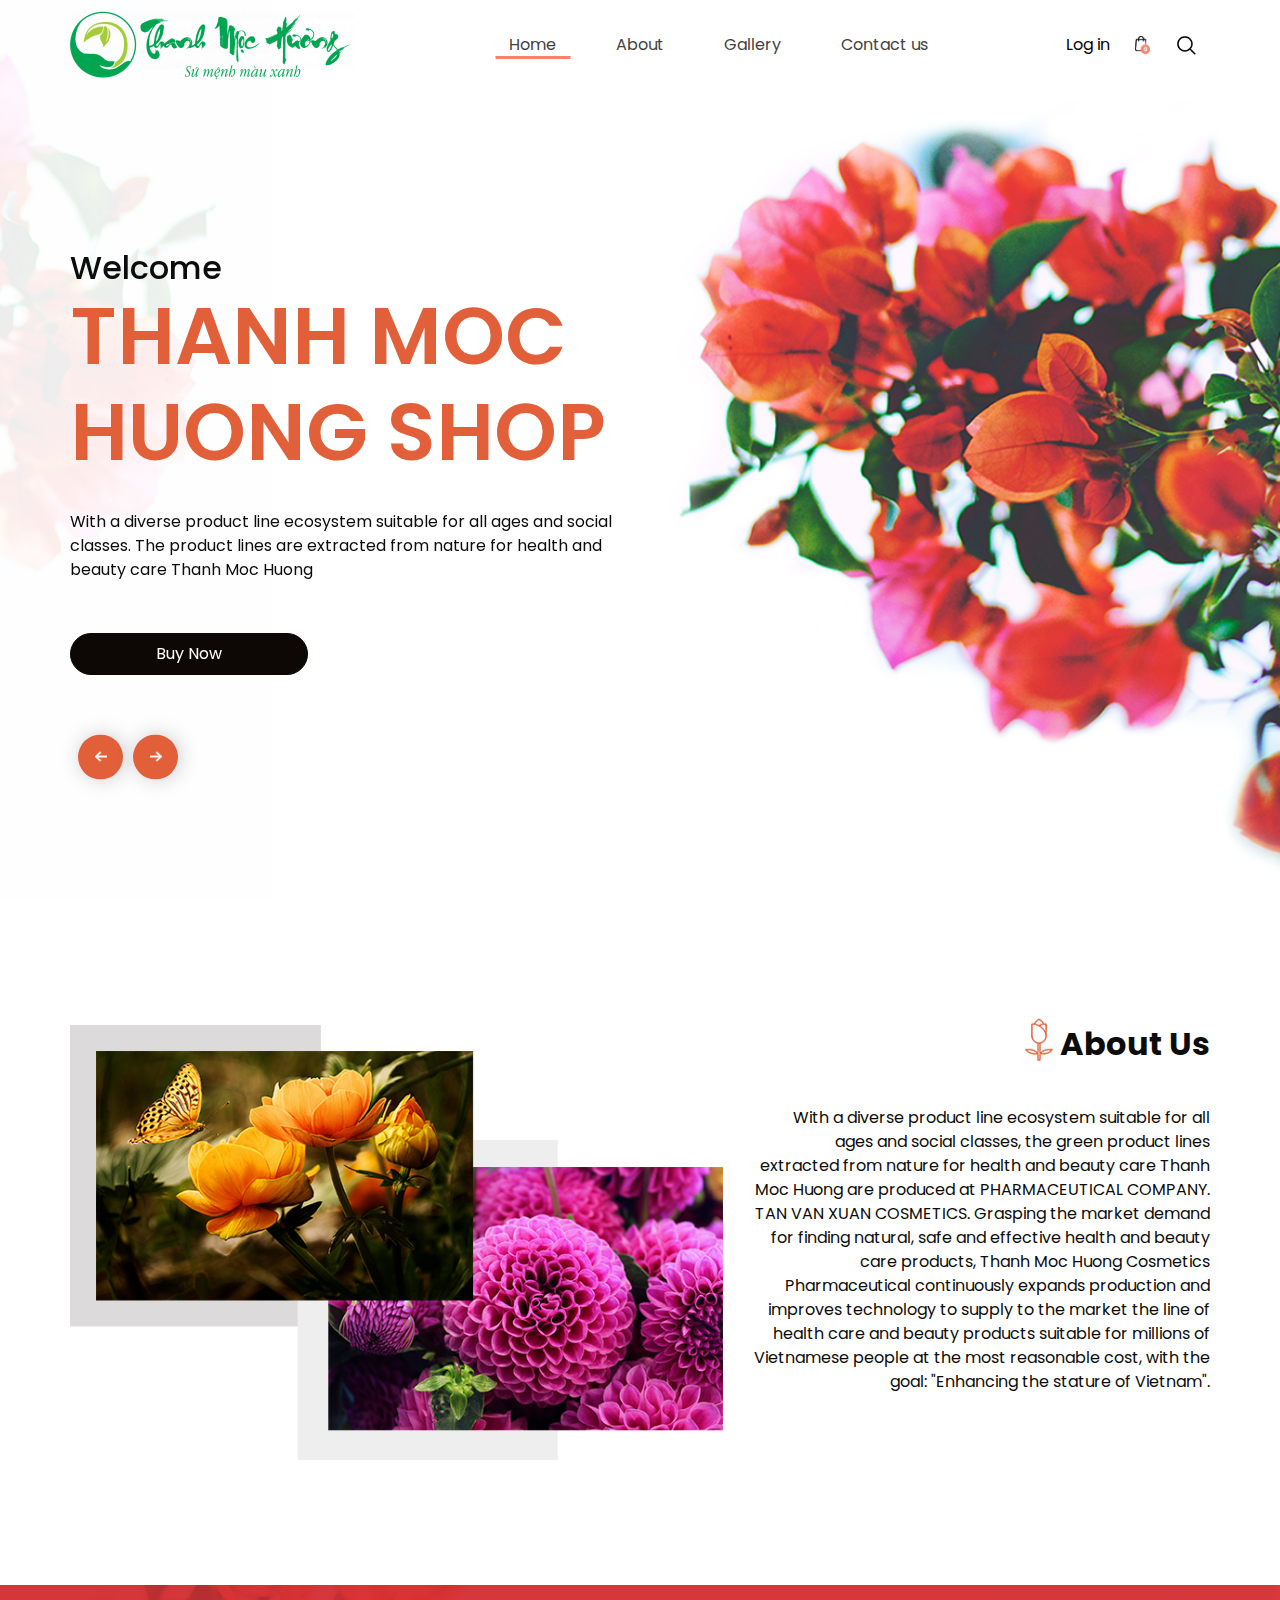
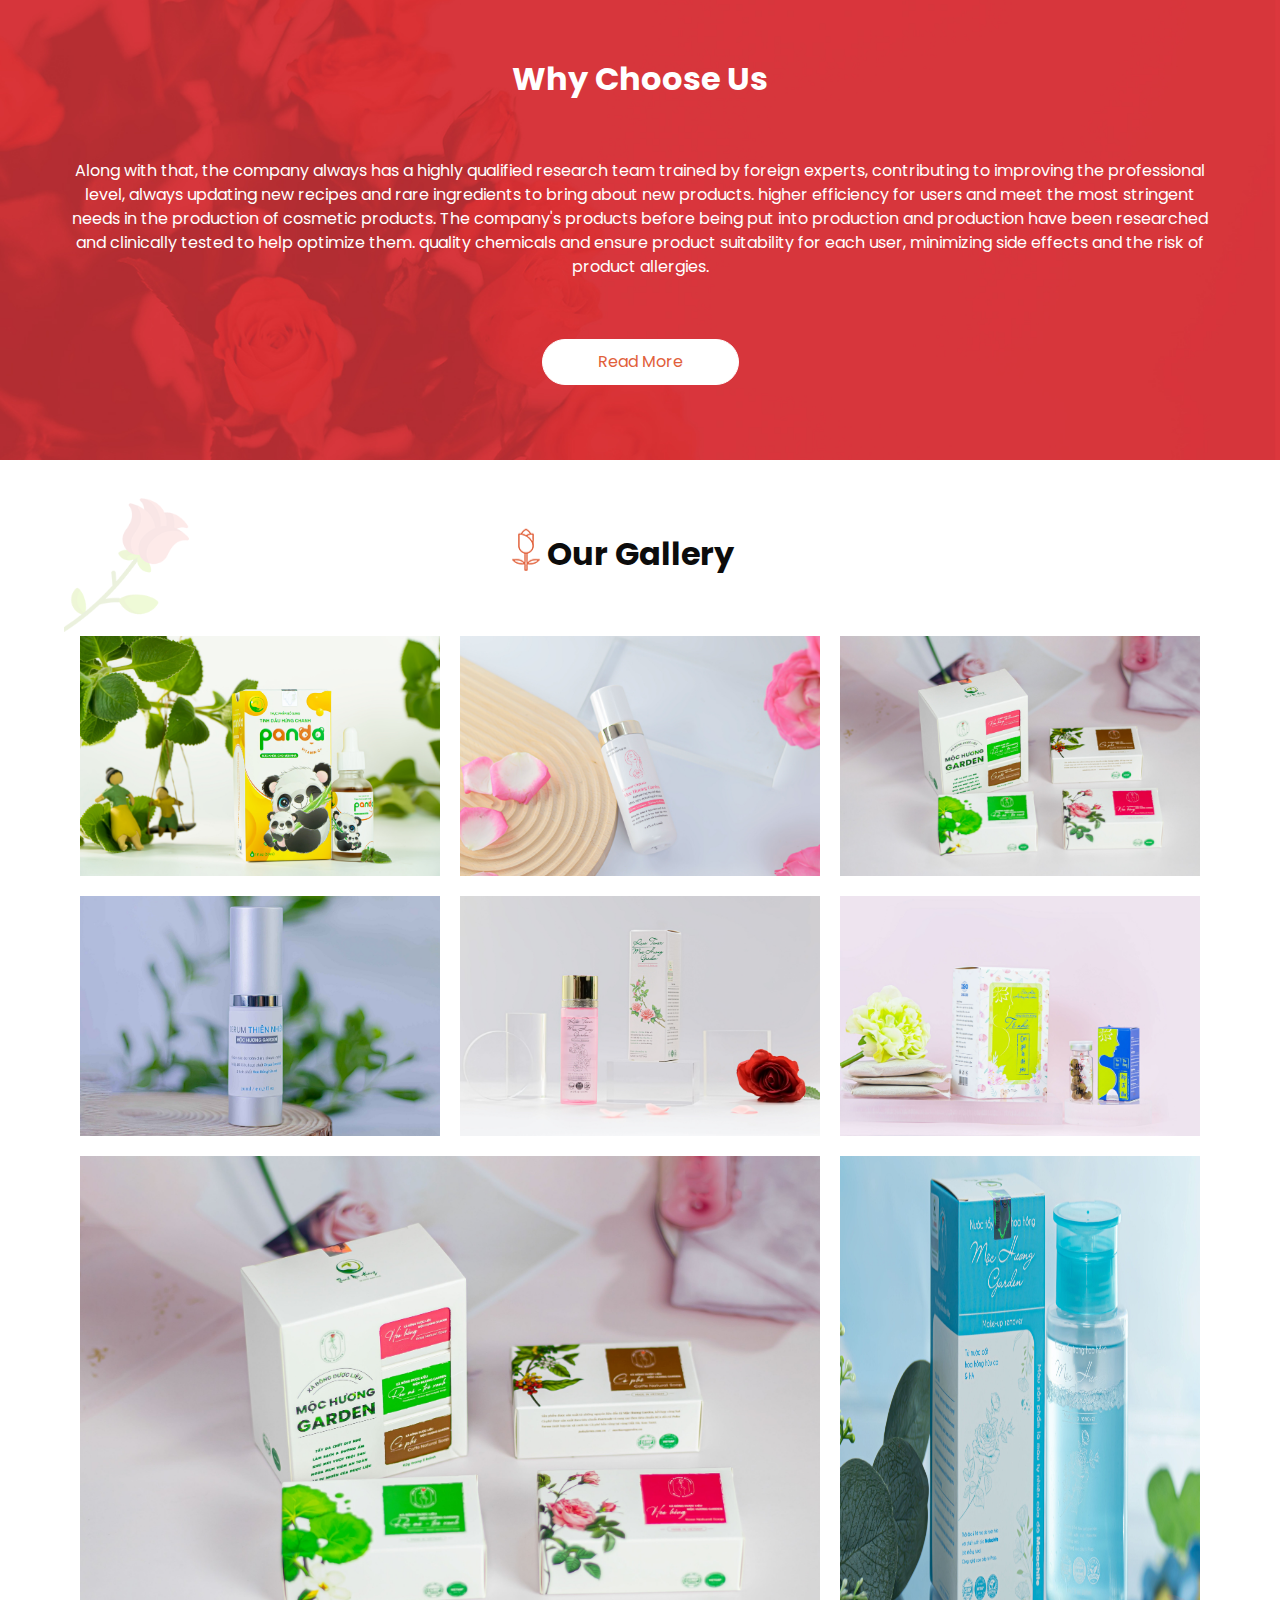
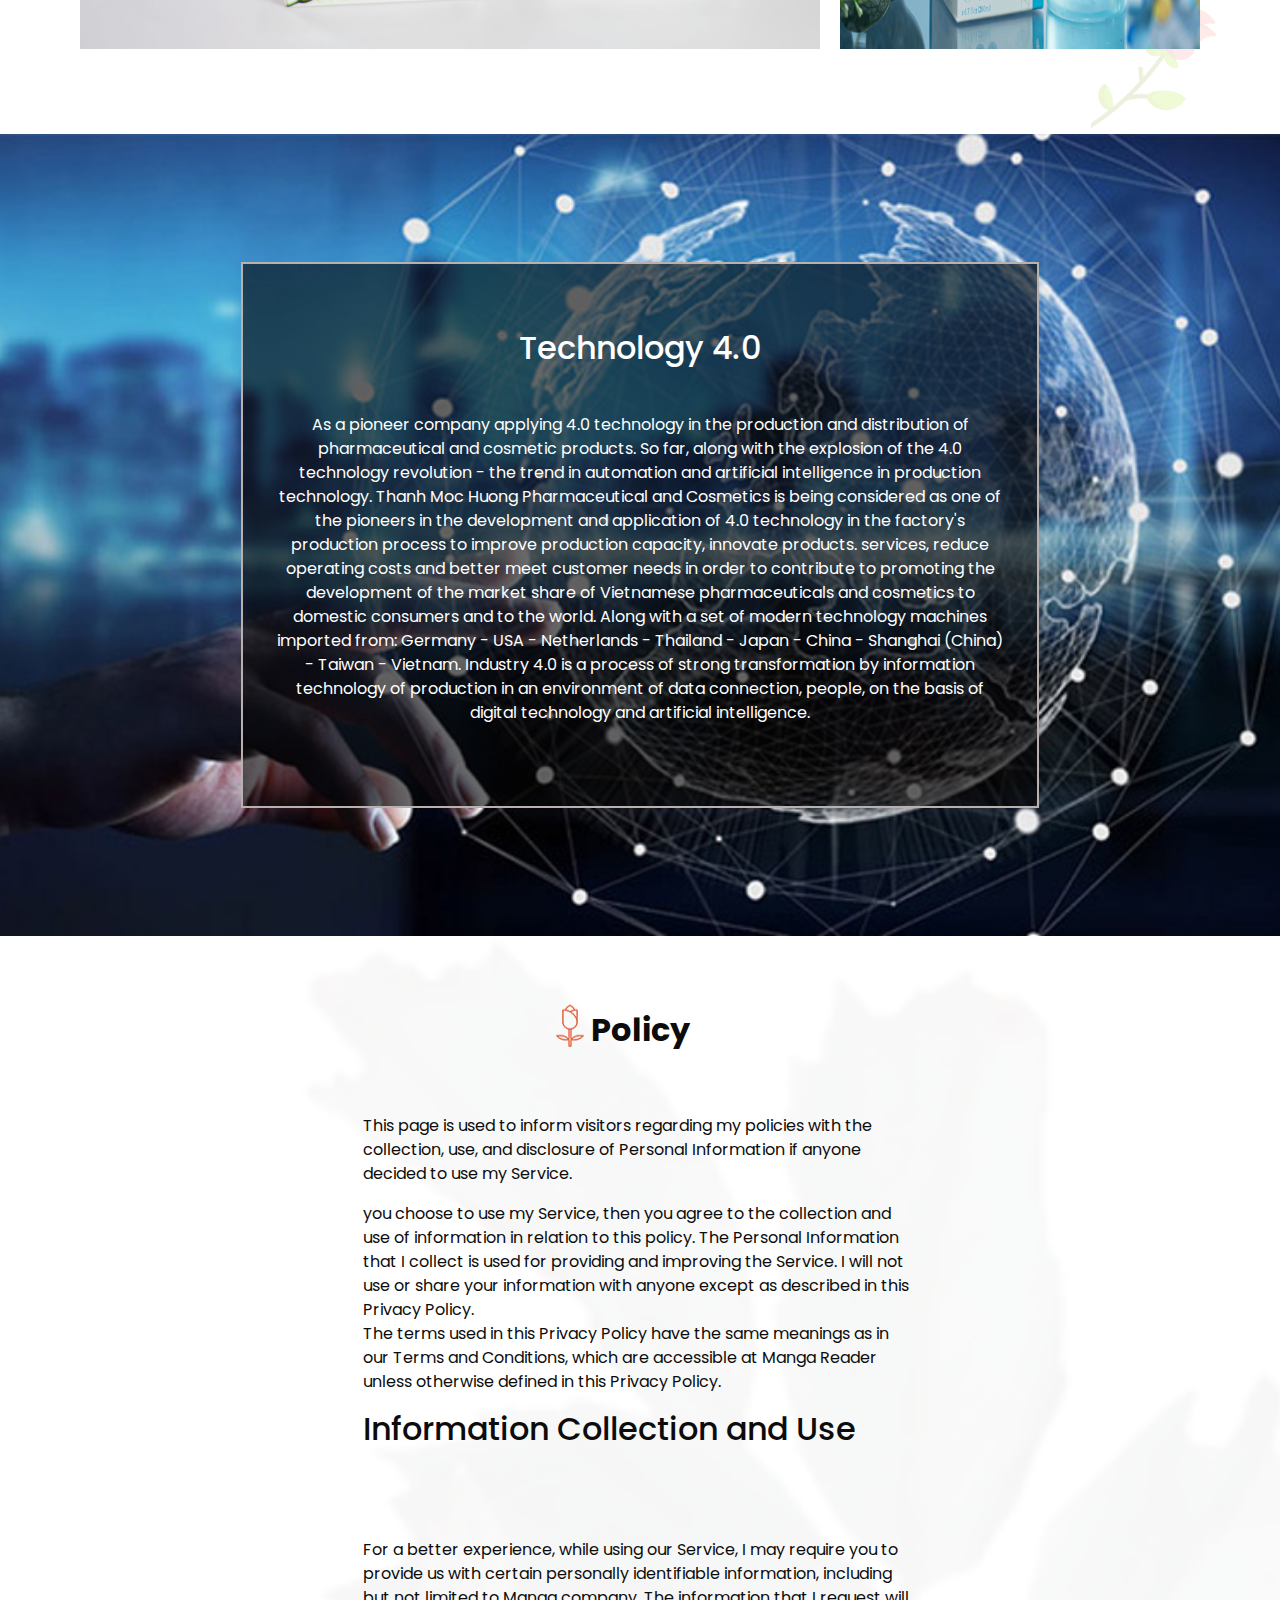
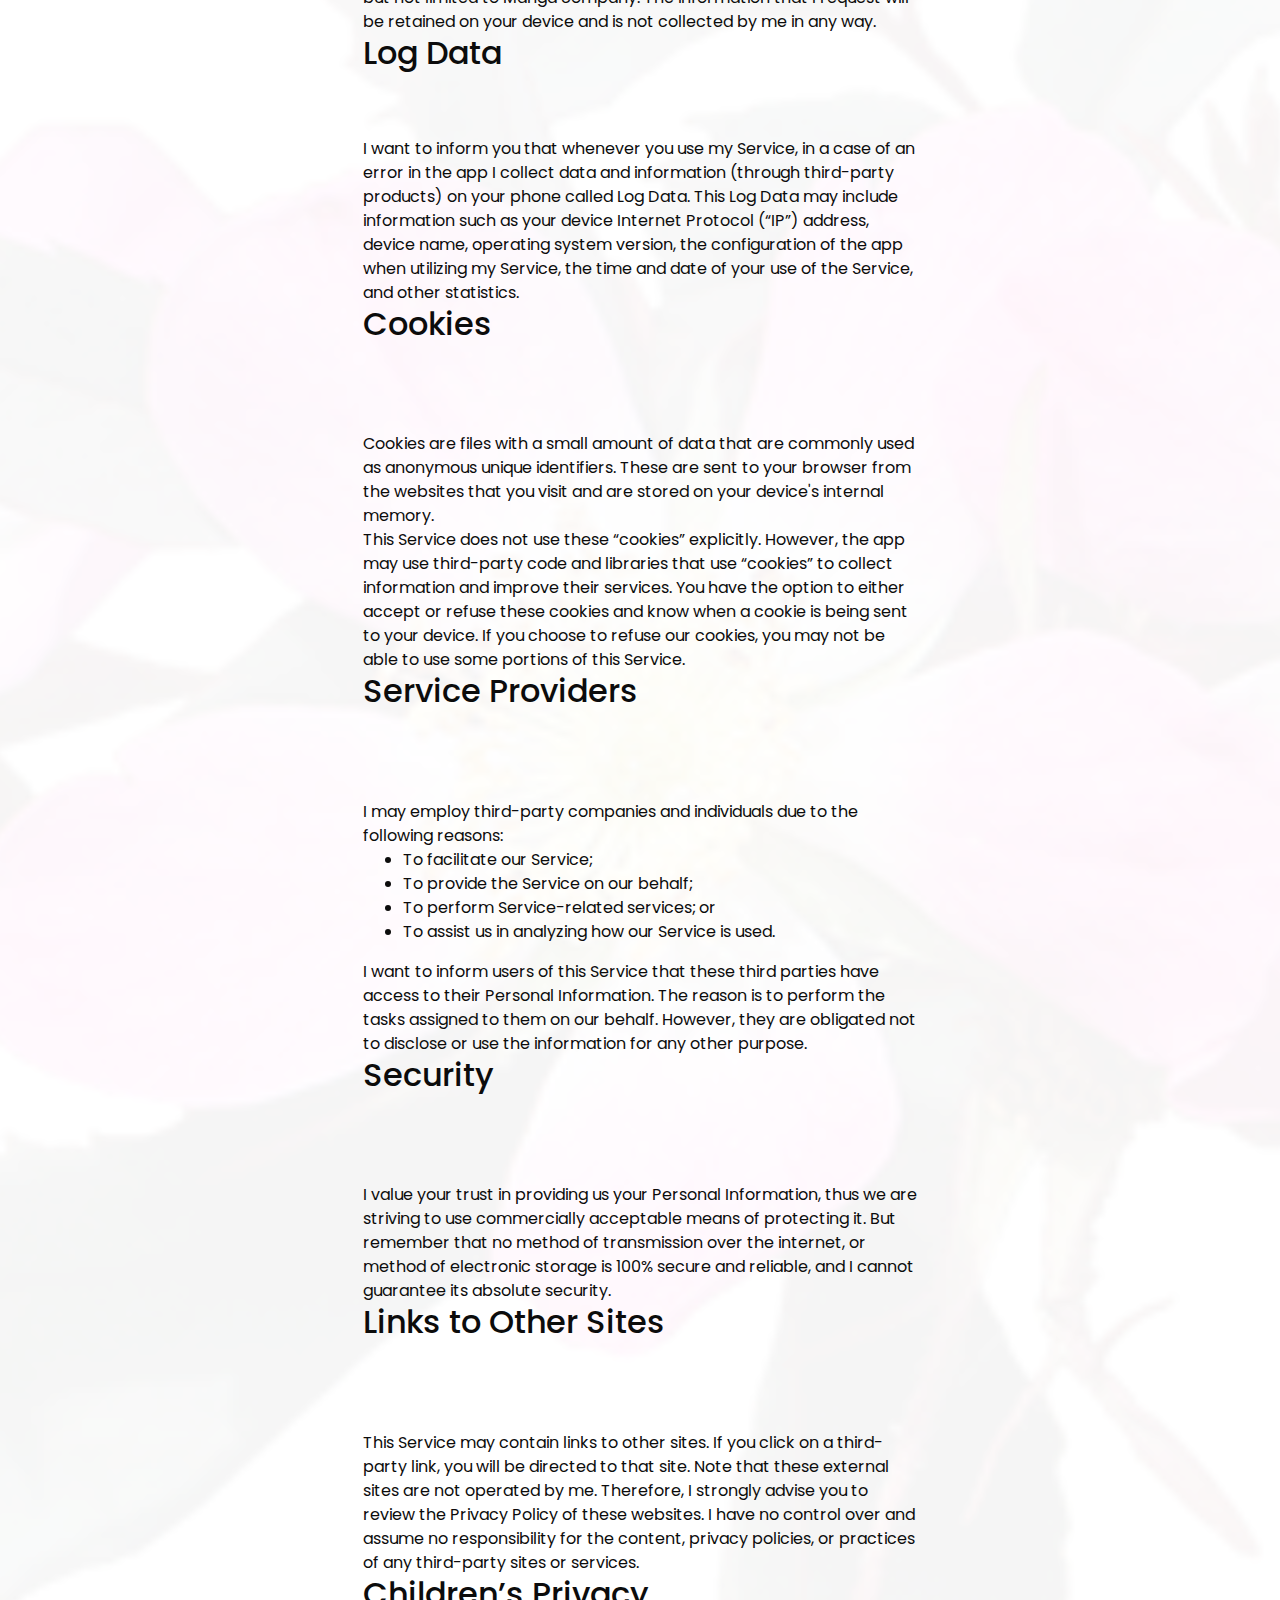
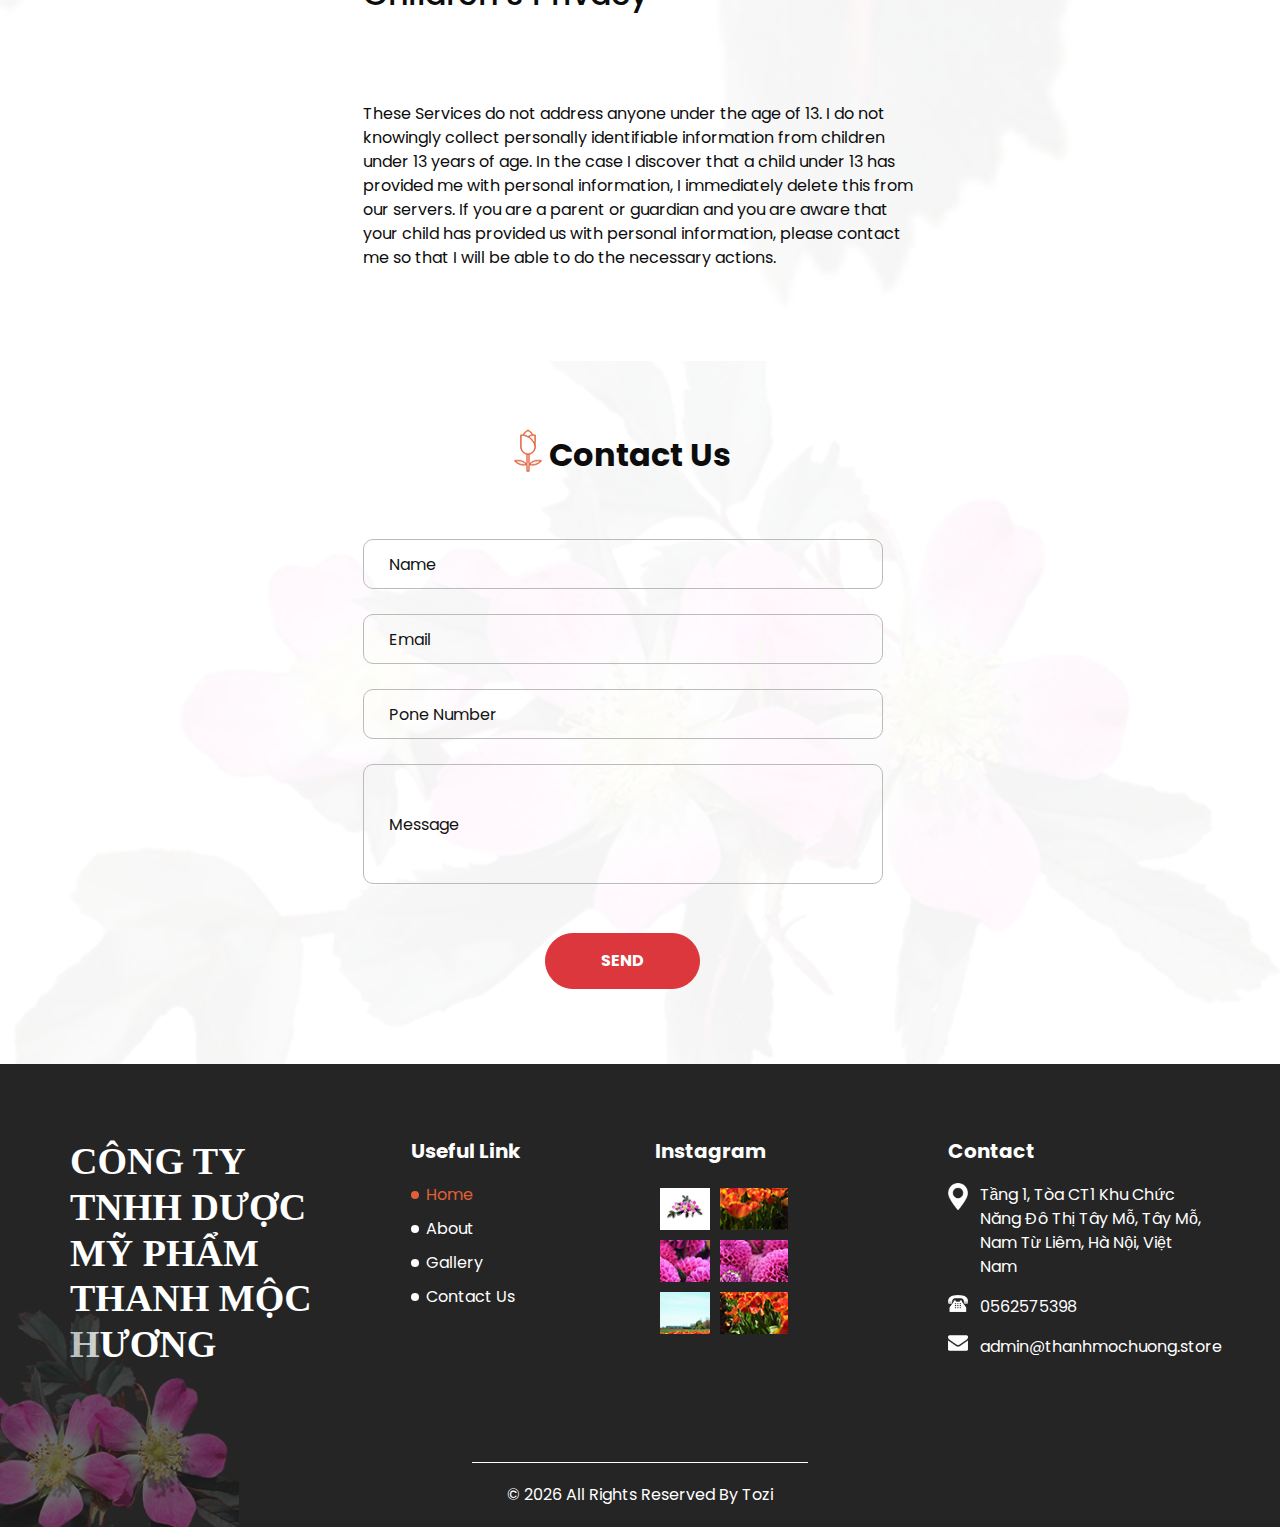
<file: index.html>
<!DOCTYPE html>
<html>

<head>
  <!-- Basic -->
  <meta charset="utf-8" />
  <meta http-equiv="X-UA-Compatible" content="IE=edge" />
  <!-- Mobile Metas -->
  <meta name="viewport" content="width=device-width, initial-scale=1, shrink-to-fit=no" />
  <!-- Site Metas -->
  <meta name="keywords" content="" />
  <meta name="description" content="" />
  <meta name="author" content="" />

  <title>THANH MOC HUONG</title>

  <!-- slider stylesheet -->
  <link rel="stylesheet" type="text/css" href="https://cdnjs.cloudflare.com/ajax/libs/OwlCarousel2/2.1.3/assets/owl.carousel.min.css" />

  <!-- bootstrap core css -->
  <link rel="stylesheet" type="text/css" href="css/bootstrap.css" />

  <!-- fonts style -->
  <link href="https://fonts.googleapis.com/css?family=Baloo+Chettan|Poppins:400,600,700&display=swap" rel="stylesheet">
  <!-- Custom styles for this template -->
  <link href="css/style.css" rel="stylesheet" />
  <!-- responsive style -->
  <link href="css/responsive.css" rel="stylesheet" />
</head>

<body>

  <div class="hero_area">
    <!-- header section strats -->
    <header class="header_section">
      <div class="container">
        <nav class="navbar navbar-expand-lg custom_nav-container ">
          <a class="navbar-brand" href="index.html">
            <span>
              <img src="images/logo-TMH-main.png" alt="">
            </span>
          </a>
          <button class="navbar-toggler" type="button" data-toggle="collapse" data-target="#navbarSupportedContent" aria-controls="navbarSupportedContent" aria-expanded="false" aria-label="Toggle navigation">
            <span class="navbar-toggler-icon"></span>
          </button>

          <div class="collapse navbar-collapse" id="navbarSupportedContent">
            <div class="d-flex mx-auto flex-column flex-lg-row align-items-center">
              <ul class="navbar-nav  ">
                <li class="nav-item active">
                  <a class="nav-link" href="index.html">Home <span class="sr-only">(current)</span></a>
                </li>
                <li class="nav-item">
                  <a class="nav-link" href="about.html"> About</a>
                </li>
                <li class="nav-item">
                  <a class="nav-link" href="gallery.html"> Gallery </a>
                </li>
                <li class="nav-item">
                  <a class="nav-link" href="contact.html">Contact us</a>
                </li>
              </ul>
            </div>
            <div class="quote_btn-container ">
              <a href="">
                Log in
              </a>
              <a href="">
                <img src="images/cart.png" alt="">
              </a>
              <form class="form-inline">
                <button class="btn  my-2 my-sm-0 nav_search-btn" type="submit"></button>
              </form>
            </div>
          </div>
        </nav>
      </div>
    </header>
    <!-- end header section -->
    <!-- slider section -->
    <section class=" slider_section position-relative">
      <div class="slider_number-container ">
        <div class="number-box">
          <span>
            01
          </span>
          <hr>
          <span>
            02
          </span>
        </div>
      </div>
      <div class="container">
        <div class="row">
          <div id="carouselExampleIndicators" class="carousel slide" data-ride="carousel">
            <div class="carousel-inner">
              <div class="carousel-item active">
                <div class="col-lg-6 col-md-8">
                  <div class="detail_box">
                    <h2>
                      Welcome
                    </h2>
                    <h1>
                      THANH MOC HUONG SHOP
                    </h1>
                    <p>
                      With a diverse product line ecosystem suitable for all ages and social classes. The product lines are extracted from nature for health and beauty care Thanh Moc Huong
                    </p>
                    <div>
                      <a href="">Buy Now</a>
                    </div>
                  </div>
                </div>
              </div>
              
              <div class="carousel-item">
                <div class="col-lg-6 col-md-8">
                  <div class="detail_box">
                    <h2>
                      Welcome
                    </h2>
                    <h1>
                      THANH MOC HUONG SHOP
                    </h1>
                    <p>
                      With a diverse product line ecosystem suitable for all ages and social classes. The product lines are extracted from nature for health and beauty care Thanh Moc Huong

                    <div>
                      <a href="">Buy Now</a>
                    </div>
                  </div>
                </div>
              </div>
            </div>
            <div class="carousel_btn-container">
              <a class="carousel-control-prev" href="#carouselExampleIndicators" role="button" data-slide="prev">
                <span class="sr-only">Previous</span>
              </a>
              <a class="carousel-control-next" href="#carouselExampleIndicators" role="button" data-slide="next">
                <span class="sr-only">Next</span>
              </a>
            </div>
          </div>
        </div>
      </div>

    </section>
    <!-- end slider section -->
  </div>

  <!-- about section -->
  <section class="about_section ">
   
    <div class="container">
      <div class="row">
        <div class="col-md-6 col-xl-7">
          <div class="img-box">
            <img src="images/about-img.png" alt="" />
          </div>
        </div>
        <div class="col-md-5 col-xl-5">
          <div class="detail_box">
            <div class="heading_container justify-content-end">
              <h2>
                About Us
              </h2>
            </div>
            <p>
              With a diverse product line ecosystem suitable for all ages and social classes, the green product lines extracted from nature for health and beauty care Thanh Moc Huong are produced at PHARMACEUTICAL COMPANY. TAN VAN XUAN COSMETICS.

              Grasping the market demand for finding natural, safe and effective health and beauty care products, Thanh Moc Huong Cosmetics Pharmaceutical continuously expands production and improves technology to supply to the market the line of health care and beauty products suitable for millions of Vietnamese people at the most reasonable cost, with the goal: "Enhancing the stature of Vietnam".
            </p>
          </div>
        </div>

      </div>
    </div>
  </section>
  <!-- end about section -->

  <!-- why section -->
  <section class="why_section layout_padding">
   
    <div class="container">
      <div class="row">
        <div class="col-12">
          <h2>
            Why Choose Us
          </h2>
          <p>
            Along with that, the company always has a highly qualified research team trained by foreign experts, contributing to improving the professional level, always updating new recipes and rare ingredients to bring about new products. higher efficiency for users and meet the most stringent needs in the production of cosmetic products. The company's products before being put into production and production have been researched and clinically tested to help optimize them. quality chemicals and ensure product suitability for each user, minimizing side effects and the risk of product allergies.
          </p>
          <div>
            <a href="">
              Read More
            </a>
          </div>
        </div>
      </div>
    </div>
  </section>

  <!-- end why section -->

  <!-- gallery section -->
  <section class="gallery_section layout_padding">
    
    <div class="heading_container justify-content-center">
      <h2>
        Our Gallery
      </h2>
    </div>
    <div class="container">
      <div class="img_container">
        <div class="box-1">
          <div class="box-1-container">
            <div class="b-1">
              <div class="img-box">
                <img src="images/g-1.jfif" alt="">
              </div>
              <div class="img-box">
                <img src="images/g-4.jfif" alt="">
              </div>
            </div>
            <div class="b-2">
              <div class="img-box">
                <img src="images/g-2.jfif" alt="">
              </div>
              <div class="img-box">
                <img src="images/g-5.jfif" alt="">
              </div>
            </div>
          </div>
          <div class="b-3">
            <div class="img-box">
              <img src="images/g-7.jfif" alt="">
            </div>
          </div>
        </div>
        <div class="box-2">
          <div class="img-box">
            <img src="images/g-3.jfif" alt="">
          </div>
          <div class="img-box">
            <img src="images/g-6.jfif" alt="">
          </div>
          <div class="img-box flex-grow-1">
            <img src="images/g-8.jfif" alt="">
          </div>
        </div>
      </div>
  </section>
  <!-- end gallery section -->

  <!-- client section -->

  
  <!-- end client section -->

  <!-- arrange section -->

  <section class="arrange_section">
    <div class="container">
      <div class="detail_box">
        <h2>          
            Technology 4.0
        </h2>
        <p>
          As a pioneer company applying 4.0 technology in the production and distribution of pharmaceutical and cosmetic products.

          So far, along with the explosion of the 4.0 technology revolution - the trend in automation and artificial intelligence in production technology. Thanh Moc Huong Pharmaceutical and Cosmetics is being considered as one of the pioneers in the development and application of 4.0 technology in the factory's production process to improve production capacity, innovate products. services, reduce operating costs and better meet customer needs in order to contribute to promoting the development of the market share of Vietnamese pharmaceuticals and cosmetics to domestic consumers and to the world. Along with a set of modern technology machines imported from: Germany - USA - Netherlands - Thailand - Japan - China - Shanghai (China) - Taiwan - Vietnam.
          
          Industry 4.0 is a process of strong transformation by information technology of production in an environment of data connection, people, on the basis of digital technology and artificial intelligence.
        </p>
      </div>
    </div>
  </section>



  <!-- end arrange section -->

  <!-- contact section -->

  <section class="contact_section layout_padding">
    
    <div class="container ">
      <div class="heading_container justify-content-center">
        <h2 class="">
          Policy
        </h2>
      </div>

    </div>
    <div class="container">
      <div class="row">
        <div class="col-md-6 mx-auto">
          <p>This page is used to inform visitors regarding my policies with the collection, use, and disclosure of Personal Information if anyone decided to use my Service.
            <br>
            <p> you choose to use my Service, then you agree to the collection and use of information in relation to this policy. The Personal Information that I collect is used for providing and improving the Service. I will not use or share your information with anyone except as described in this Privacy Policy.
            <br>
            The terms used in this Privacy Policy have the same meanings as in our Terms and Conditions, which are accessible at Manga Reader unless otherwise defined in this Privacy Policy.
            <br>
            <h2>Information Collection and Use</h2>
            <br>
            For a better experience, while using our Service, I may require you to provide us with certain personally identifiable information, including but not limited to Manga company. The information that I request will be retained on your device and is not collected by me in any way.
            <h2>Log Data</h2>
            I want to inform you that whenever you use my Service, in a case of an error in the app I collect data and information (through third-party products) on your phone called Log Data. This Log Data may include information such as your device Internet Protocol (“IP”) address, device name, operating system version, the configuration of the app when utilizing my Service, the time and date of your use of the Service, and other statistics.
            <br>
            <h2>Cookies</h2>
            <br>
            Cookies are files with a small amount of data that are commonly used as anonymous unique identifiers. These are sent to your browser from the websites that you visit and are stored on your device's internal memory.
            <br>
            This Service does not use these “cookies” explicitly. However, the app may use third-party code and libraries that use “cookies” to collect information and improve their services. You have the option to either accept or refuse these cookies and know when a cookie is being sent to your device. If you choose to refuse our cookies, you may not be able to use some portions of this Service.
            <br>
            <h2>Service Providers</h2>
            <br>
            I may employ third-party companies and individuals due to the following reasons:
            <br>
            <ul>
                <li>To facilitate our Service;</li>
                <li>To provide the Service on our behalf;</li>
                <li>To perform Service-related services; or</li>
                <li>To assist us in analyzing how our Service is used.</li>
            </ul>
            
            I want to inform users of this Service that these third parties have access to their Personal Information. The reason is to perform the tasks assigned to them on our behalf. However, they are obligated not to disclose or use the information for any other purpose.
            <br>
            <h2>Security</h2>
            <br>
            I value your trust in providing us your Personal Information, thus we are striving to use commercially acceptable means of protecting it. But remember that no method of transmission over the internet, or method of electronic storage is 100% secure and reliable, and I cannot guarantee its absolute security.
            <br>
            <h2>Links to Other Sites</h2>
            <br>
            This Service may contain links to other sites. If you click on a third-party link, you will be directed to that site. Note that these external sites are not operated by me. Therefore, I strongly advise you to review the Privacy Policy of these websites. I have no control over and assume no responsibility for the content, privacy policies, or practices of any third-party sites or services.
            <h2>Children’s Privacy</h2>
            <br>
            These Services do not address anyone under the age of 13. I do not knowingly collect personally identifiable information from children under 13 years of age. In the case I discover that a child under 13 has provided me with personal information, I immediately delete this from our servers. If you are a parent or guardian and you are aware that your child has provided us with personal information, please contact me so that I will be able to do the necessary actions.</p>
        </div>
      </div>
    </div>
  </section>


  
  <section class="contact_section layout_padding">
    
    <div class="container ">
      <div class="heading_container justify-content-center">
        <h2 class="">
          Contact Us
        </h2>
      </div>

    </div>
    <div class="container">
      <div class="row">
        <div class="col-md-6 mx-auto">
          <form action="">
            <div>
              <input type="text" placeholder="Name" />
            </div>
            <div>
              <input type="email" placeholder="Email" />
            </div>
            <div>
              <input type="text" placeholder="Pone Number" />
            </div>
            <div>
              <input type="text" class="message-box" placeholder="Message" />
            </div>
            <div class="d-flex  mt-4 ">
              <button>
                SEND
              </button>
            </div>
          </form>
        </div>
      </div>
    </div>
  </section>

  <!-- end contact section -->

  <!-- info section -->
  <section class="info_section layout_padding">
    <div class="container">
      <div class="row">
        <div class="col-md-3">
          <div class="info_logo">
            <h5>
              CÔNG TY TNHH DƯỢC MỸ PHẨM THANH MỘC HƯƠNG
            </h5>         
          </div>
        </div>
        <div class="col-md-3">
          <div class="info_links pl-lg-5">
            <h5>
              Useful Link
            </h5>
            <ul>
              <li class="active">
                <a href="index.html">
                  Home
                </a>
              </li>
              <li>
                <a href="about.html">
                  About
                </a>
              </li>
              <li>
                <a href="gallery.html">
                  Gallery
                </a>
              </li>
              <li>
                <a href="contact.html">
                  Contact Us
                </a>
              </li>
            </ul>
          </div>
        </div>
        <div class="col-md-3">
          <div class="info_insta">
            <h5>
              Instagram
            </h5>
            <div class="insta_container">
              <div>
                <a href="">
                  <div class="insta-box b-1">
                    <img src="images/insta-1.png" alt="">
                  </div>
                </a>
                <a href="">
                  <div class="insta-box b-2">
                    <img src="images/insta-2.png" alt="">
                  </div>
                </a>
              </div>
              <div>
                <a href="">
                  <div class="insta-box b-3">
                    <img src="images/insta-3.png" alt="">
                  </div>
                </a>
                <a href="">
                  <div class="insta-box b-4">
                    <img src="images/insta-4.png" alt="">
                  </div>
                </a>
              </div>
              <div>
                <a href="">
                  <div class="insta-box b-3">
                    <img src="images/insta-5.png" alt="">
                  </div>
                </a>
                <a href="">
                  <div class="insta-box b-4">
                    <img src="images/insta-6.png" alt="">
                  </div>
                </a>
              </div>
            </div>
          </div>
        </div>
        <div class="col-md-3">
          <div class="info_contact">
            <h5>
              Contact
            </h5>
            <div>
              <img src="images/location-white.png" alt="">
              <p>
                Tầng 1, Tòa CT1 Khu Chức Năng Đô Thị Tây Mỗ, Tây Mỗ, Nam Từ Liêm, Hà Nội, Việt Nam
              </p>
            </div>
            <div>
              <img src="images/telephone-white.png" alt="">
              <p>
               0562575398
              </p>
            </div>
            <div>
              <img src="images/envelope-white.png" alt="">
              <p>
                 admin@thanhmochuong.store
              </p>
            </div>
          </div>
        </div>
      </div>
    </div>
  </section>

  <!-- end info_section -->

  <!-- footer section -->
  <footer class="container-fluid footer_section">
    <p>
      &copy; <span id="displayYear"></span> All Rights Reserved By Tozi
     
    </p>
  </footer>
  <!-- footer section -->

  <script type="text/javascript" src="js/jquery-3.4.1.min.js"></script>
  <script type="text/javascript" src="js/bootstrap.js"></script>
  <script type="text/javascript" src="js/custom.js"></script>
  <!-- Google Map -->
 
  <!-- End Google Map -->

</body>

</html>
</file>
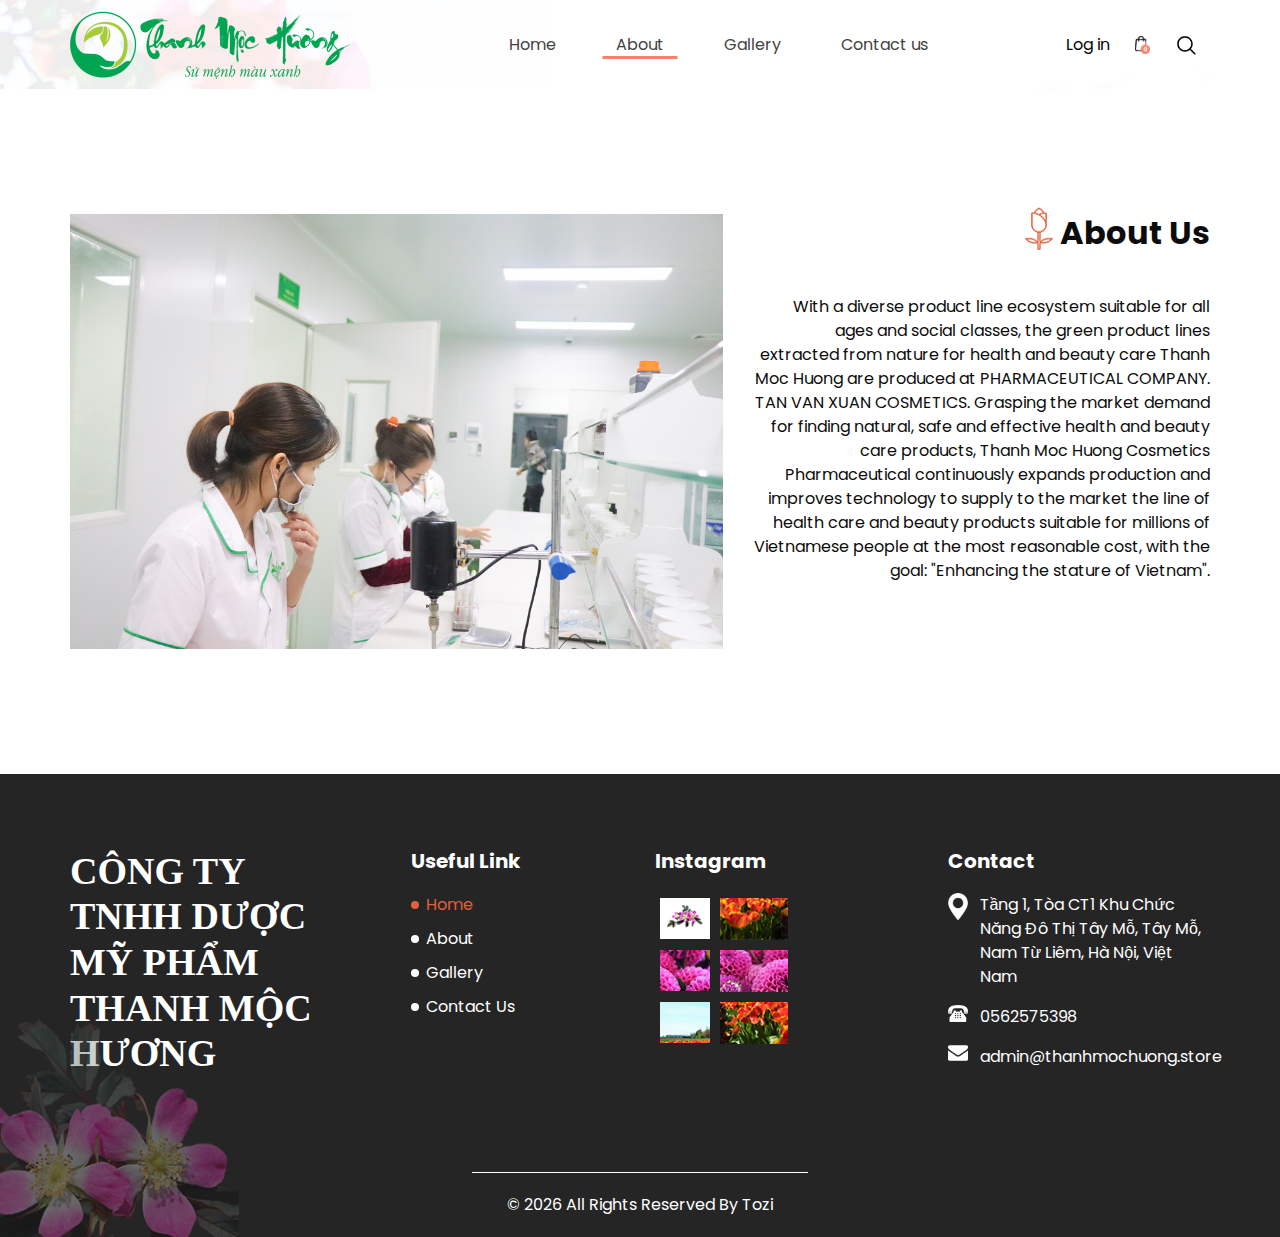
<file: about.html>
<!DOCTYPE html>
<html>

<head>
  <!-- Basic -->
  <meta charset="utf-8" />
  <meta http-equiv="X-UA-Compatible" content="IE=edge" />
  <!-- Mobile Metas -->
  <meta name="viewport" content="width=device-width, initial-scale=1, shrink-to-fit=no" />
  <!-- Site Metas -->
  <meta name="keywords" content="" />
  <meta name="description" content="" />
  <meta name="author" content="" />

  <title> THANH MOC HUONG</title>

  <!-- slider stylesheet -->
  <link rel="stylesheet" type="text/css" href="https://cdnjs.cloudflare.com/ajax/libs/OwlCarousel2/2.1.3/assets/owl.carousel.min.css" />

  <!-- bootstrap core css -->
  <link rel="stylesheet" type="text/css" href="css/bootstrap.css" />

  <!-- fonts style -->
  <link href="https://fonts.googleapis.com/css?family=Baloo+Chettan|Poppins:400,600,700&display=swap" rel="stylesheet">
  <!-- Custom styles for this template -->
  <link href="css/style.css" rel="stylesheet" />
  <!-- responsive style -->
  <link href="css/responsive.css" rel="stylesheet" />
</head>

<body class="sub_page">

  <div class="hero_area">
    <!-- header section strats -->
    <header class="header_section">
      <div class="container">
        <nav class="navbar navbar-expand-lg custom_nav-container ">
          <a class="navbar-brand" href="index.html">
            <span>
              <img src="images/logo-TMH-main.png" alt="">
            </span>
          </a>
          <button class="navbar-toggler" type="button" data-toggle="collapse" data-target="#navbarSupportedContent" aria-controls="navbarSupportedContent" aria-expanded="false" aria-label="Toggle navigation">
            <span class="navbar-toggler-icon"></span>
          </button>

          <div class="collapse navbar-collapse" id="navbarSupportedContent">
            <div class="d-flex mx-auto flex-column flex-lg-row align-items-center">
              <ul class="navbar-nav  ">
                <li class="nav-item ">
                  <a class="nav-link" href="index.html">Home <span class="sr-only">(current)</span></a>
                </li>
                <li class="nav-item active">
                  <a class="nav-link" href="about.html"> About</a>
                </li>
                <li class="nav-item">
                  <a class="nav-link" href="gallery.html"> Gallery </a>
                </li>
                <li class="nav-item">
                  <a class="nav-link" href="contact.html">Contact us</a>
                </li>
              </ul>

            </div>
            <div class="quote_btn-container ">
              <a href="">
                Log in
              </a>
              <a href="">
                <img src="images/cart.png" alt="">
              </a>
              <form class="form-inline">
                <button class="btn  my-2 my-sm-0 nav_search-btn" type="submit"></button>
              </form>
            </div>
          </div>
        </nav>
      </div>
    </header>
    <!-- end header section -->
  </div>

  <!-- about section -->
  <section class="about_section ">
    <div class="container">
      <div class="row">
        <div class="col-md-6 col-xl-7">
          <div class="img-box">
            <img src="images/about-img.jfif" alt="" />
          </div>
        </div>
        <div class="col-md-5 col-xl-5">
          <div class="detail_box">
            <div class="heading_container justify-content-end">
              <h2>
                About Us
              </h2>
            </div>
            <p>
              With a diverse product line ecosystem suitable for all ages and social classes, the green product lines extracted from nature for health and beauty care Thanh Moc Huong are produced at PHARMACEUTICAL COMPANY. TAN VAN XUAN COSMETICS. Grasping the market demand for finding natural, safe and effective health and beauty care products, Thanh Moc Huong Cosmetics Pharmaceutical continuously expands production and improves technology to supply to the market the line of health care and beauty products suitable for millions of Vietnamese people at the most reasonable cost, with the goal: "Enhancing the stature of Vietnam".
            </p>
          </div>
        </div>

      </div>
    </div>
  </section>
  <!-- end about section -->

  <!-- info section -->
  <section class="info_section layout_padding">
    <div class="container">
      <div class="row">
        <div class="col-md-3">
          <div class="info_logo">
            <h5>
              CÔNG TY TNHH DƯỢC MỸ PHẨM THANH MỘC HƯƠNG
            </h5>         
          </div>
        </div>
        <div class="col-md-3">
          <div class="info_links pl-lg-5">
            <h5>
              Useful Link
            </h5>
            <ul>
              <li class="active">
                <a href="index.html">
                  Home
                </a>
              </li>
              <li>
                <a href="about.html">
                  About
                </a>
              </li>
              <li>
                <a href="gallery.html">
                  Gallery
                </a>
              </li>
              <li>
                <a href="contact.html">
                  Contact Us
                </a>
              </li>
            </ul>
          </div>
        </div>
        <div class="col-md-3">
          <div class="info_insta">
            <h5>
              Instagram
            </h5>
            <div class="insta_container">
              <div>
                <a href="">
                  <div class="insta-box b-1">
                    <img src="images/insta-1.png" alt="">
                  </div>
                </a>
                <a href="">
                  <div class="insta-box b-2">
                    <img src="images/insta-2.png" alt="">
                  </div>
                </a>
              </div>
              <div>
                <a href="">
                  <div class="insta-box b-3">
                    <img src="images/insta-3.png" alt="">
                  </div>
                </a>
                <a href="">
                  <div class="insta-box b-4">
                    <img src="images/insta-4.png" alt="">
                  </div>
                </a>
              </div>
              <div>
                <a href="">
                  <div class="insta-box b-3">
                    <img src="images/insta-5.png" alt="">
                  </div>
                </a>
                <a href="">
                  <div class="insta-box b-4">
                    <img src="images/insta-6.png" alt="">
                  </div>
                </a>
              </div>
            </div>
          </div>
        </div>
        <div class="col-md-3">
          <div class="info_contact">
            <h5>
              Contact
            </h5>
            <div>
              <img src="images/location-white.png" alt="">
              <p>
                Tầng 1, Tòa CT1 Khu Chức Năng Đô Thị Tây Mỗ, Tây Mỗ, Nam Từ Liêm, Hà Nội, Việt Nam
              </p>
            </div>
            <div>
              <img src="images/telephone-white.png" alt="">
              <p>
                0562575398
              </p>
            </div>
            <div>
              <img src="images/envelope-white.png" alt="">
              <p>
                 admin@thanhmochuong.store
              </p>
            </div>
          </div>
        </div>
      </div>
    </div>
  </section>

  <!-- end info_section -->

  <!-- footer section -->
  <footer class="container-fluid footer_section">
    <p>
      &copy; <span id="displayYear"></span> All Rights Reserved By Tozi
      
    </p>
  </footer>
  <!-- footer section -->

  <script type="text/javascript" src="js/jquery-3.4.1.min.js"></script>
  <script type="text/javascript" src="js/bootstrap.js"></script>
  <script type="text/javascript" src="js/custom.js"></script>

</body>

</html>
</file>
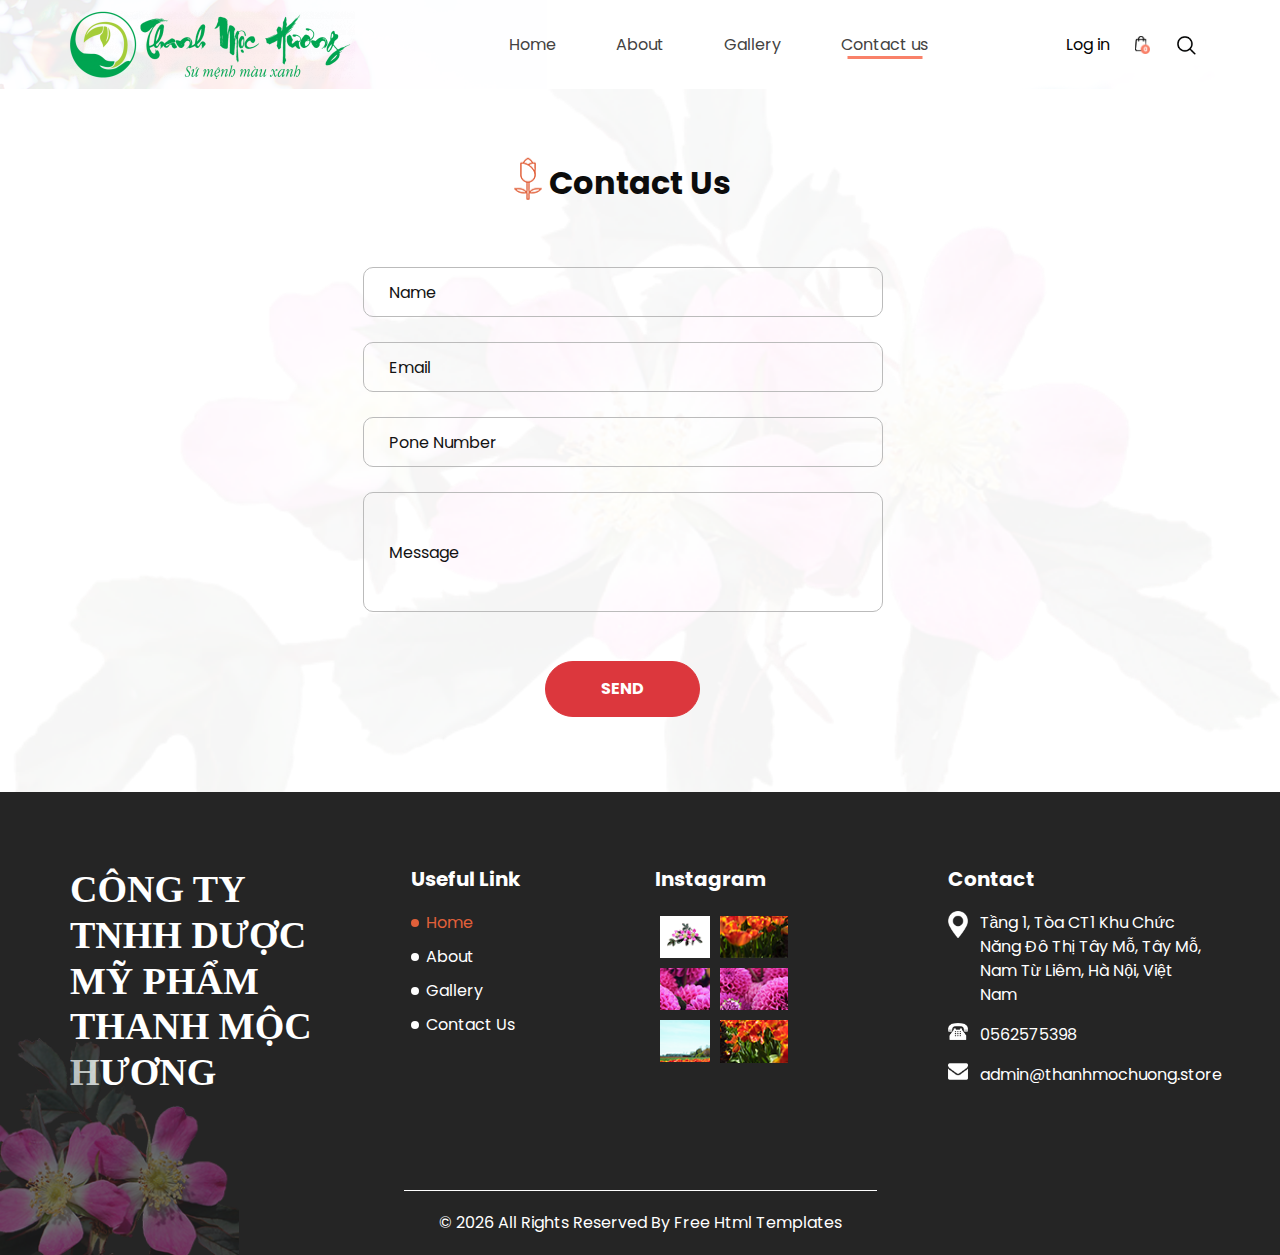
<file: contact.html>
<!DOCTYPE html>
<html>

<head>
  <!-- Basic -->
  <meta charset="utf-8" />
  <meta http-equiv="X-UA-Compatible" content="IE=edge" />
  <!-- Mobile Metas -->
  <meta name="viewport" content="width=device-width, initial-scale=1, shrink-to-fit=no" />
  <!-- Site Metas -->
  <meta name="keywords" content="" />
  <meta name="description" content="" />
  <meta name="author" content="" />

  <title>THANH MOC HUONG</title>

  <!-- slider stylesheet -->
  <link rel="stylesheet" type="text/css" href="https://cdnjs.cloudflare.com/ajax/libs/OwlCarousel2/2.1.3/assets/owl.carousel.min.css" />

  <!-- bootstrap core css -->
  <link rel="stylesheet" type="text/css" href="css/bootstrap.css" />

  <!-- fonts style -->
  <link href="https://fonts.googleapis.com/css?family=Baloo+Chettan|Poppins:400,600,700&display=swap" rel="stylesheet">
  <!-- Custom styles for this template -->
  <link href="css/style.css" rel="stylesheet" />
  <!-- responsive style -->
  <link href="css/responsive.css" rel="stylesheet" />
</head>

<body class="sub_page">

  <div class="hero_area">
    <!-- header section strats -->
    <header class="header_section">
      <div class="container">
        <nav class="navbar navbar-expand-lg custom_nav-container ">
          <a class="navbar-brand" href="index.html">
            <span>
              <img src="images/logo-TMH-main.png" alt="">
            </span>
          </a>
          <button class="navbar-toggler" type="button" data-toggle="collapse" data-target="#navbarSupportedContent" aria-controls="navbarSupportedContent" aria-expanded="false" aria-label="Toggle navigation">
            <span class="navbar-toggler-icon"></span>
          </button>

          <div class="collapse navbar-collapse" id="navbarSupportedContent">
            <div class="d-flex mx-auto flex-column flex-lg-row align-items-center">
              <ul class="navbar-nav  ">
                <li class="nav-item ">
                  <a class="nav-link" href="index.html">Home <span class="sr-only">(current)</span></a>
                </li>
                <li class="nav-item">
                  <a class="nav-link" href="about.html"> About</a>
                </li>
                <li class="nav-item">
                  <a class="nav-link" href="gallery.html"> Gallery </a>
                </li>
                <li class="nav-item active">
                  <a class="nav-link" href="contact.html">Contact us</a>
                </li>
              </ul>

            </div>
            <div class="quote_btn-container ">
              <a href="">
                Log in
              </a>
              <a href="">
                <img src="images/cart.png" alt="">
              </a>
              <form class="form-inline">
                <button class="btn  my-2 my-sm-0 nav_search-btn" type="submit"></button>
              </form>
            </div>
          </div>
        </nav>
      </div>
    </header>
    <!-- end header section -->
  </div>


  <!-- contact section -->

  <section class="contact_section layout_padding">
    <div class="container ">
      <div class="heading_container justify-content-center">
        <h2 class="">
          Contact Us
        </h2>
      </div>

    </div>
    <div class="container">
      <div class="row">
        <div class="col-md-6 mx-auto">
          <form action="">
            <div>
              <input type="text" placeholder="Name" />
            </div>
            <div>
              <input type="email" placeholder="Email" />
            </div>
            <div>
              <input type="text" placeholder="Pone Number" />
            </div>
            <div>
              <input type="text" class="message-box" placeholder="Message" />
            </div>
            <div class="d-flex  mt-4 ">
              <button>
                SEND
              </button>
            </div>
          </form>
        </div>
      </div>
    </div>
  </section>

  <!-- end contact section -->


  <!-- info section -->
  <section class="info_section layout_padding">
    <div class="container">
      <div class="row">
        <div class="col-md-3">
          <div class="info_logo">
            <h5>
              CÔNG TY TNHH DƯỢC MỸ PHẨM THANH MỘC HƯƠNG
            </h5>         
          </div>
        </div>
        <div class="col-md-3">
          <div class="info_links pl-lg-5">
            <h5>
              Useful Link
            </h5>
            <ul>
              <li class="active">
                <a href="index.html">
                  Home
                </a>
              </li>
              <li>
                <a href="about.html">
                  About
                </a>
              </li>
              <li>
                <a href="gallery.html">
                  Gallery
                </a>
              </li>
              <li>
                <a href="contact.html">
                  Contact Us
                </a>
              </li>
            </ul>
          </div>
        </div>
        <div class="col-md-3">
          <div class="info_insta">
            <h5>
              Instagram
            </h5>
            <div class="insta_container">
              <div>
                <a href="">
                  <div class="insta-box b-1">
                    <img src="images/insta-1.png" alt="">
                  </div>
                </a>
                <a href="">
                  <div class="insta-box b-2">
                    <img src="images/insta-2.png" alt="">
                  </div>
                </a>
              </div>
              <div>
                <a href="">
                  <div class="insta-box b-3">
                    <img src="images/insta-3.png" alt="">
                  </div>
                </a>
                <a href="">
                  <div class="insta-box b-4">
                    <img src="images/insta-4.png" alt="">
                  </div>
                </a>
              </div>
              <div>
                <a href="">
                  <div class="insta-box b-3">
                    <img src="images/insta-5.png" alt="">
                  </div>
                </a>
                <a href="">
                  <div class="insta-box b-4">
                    <img src="images/insta-6.png" alt="">
                  </div>
                </a>
              </div>
            </div>
          </div>
        </div>
        <div class="col-md-3">
          <div class="info_contact">
            <h5>
              Contact
            </h5>
            <div>
              <img src="images/location-white.png" alt="">
              <p>
                Tầng 1, Tòa CT1 Khu Chức Năng Đô Thị Tây Mỗ, Tây Mỗ, Nam Từ Liêm, Hà Nội, Việt Nam
              </p>
            </div>
            <div>
              <img src="images/telephone-white.png" alt="">
              <p>
                0562575398
              </p>
            </div>
            <div>
              <img src="images/envelope-white.png" alt="">
              <p>
                 admin@thanhmochuong.store
              </p>
            </div>
          </div>
        </div>
      </div>
    </div>
  </section>

  <!-- end info_section -->

  <!-- footer section -->
  <footer class="container-fluid footer_section">
    <p>
      &copy; <span id="displayYear"></span> All Rights Reserved By
      <a href="https://html.design/">Free Html Templates</a>
    </p>
  </footer>
  <!-- footer section -->

  <script type="text/javascript" src="js/jquery-3.4.1.min.js"></script>
  <script type="text/javascript" src="js/bootstrap.js"></script>
  <script type="text/javascript" src="js/custom.js"></script>

</body>

</html>
</file>
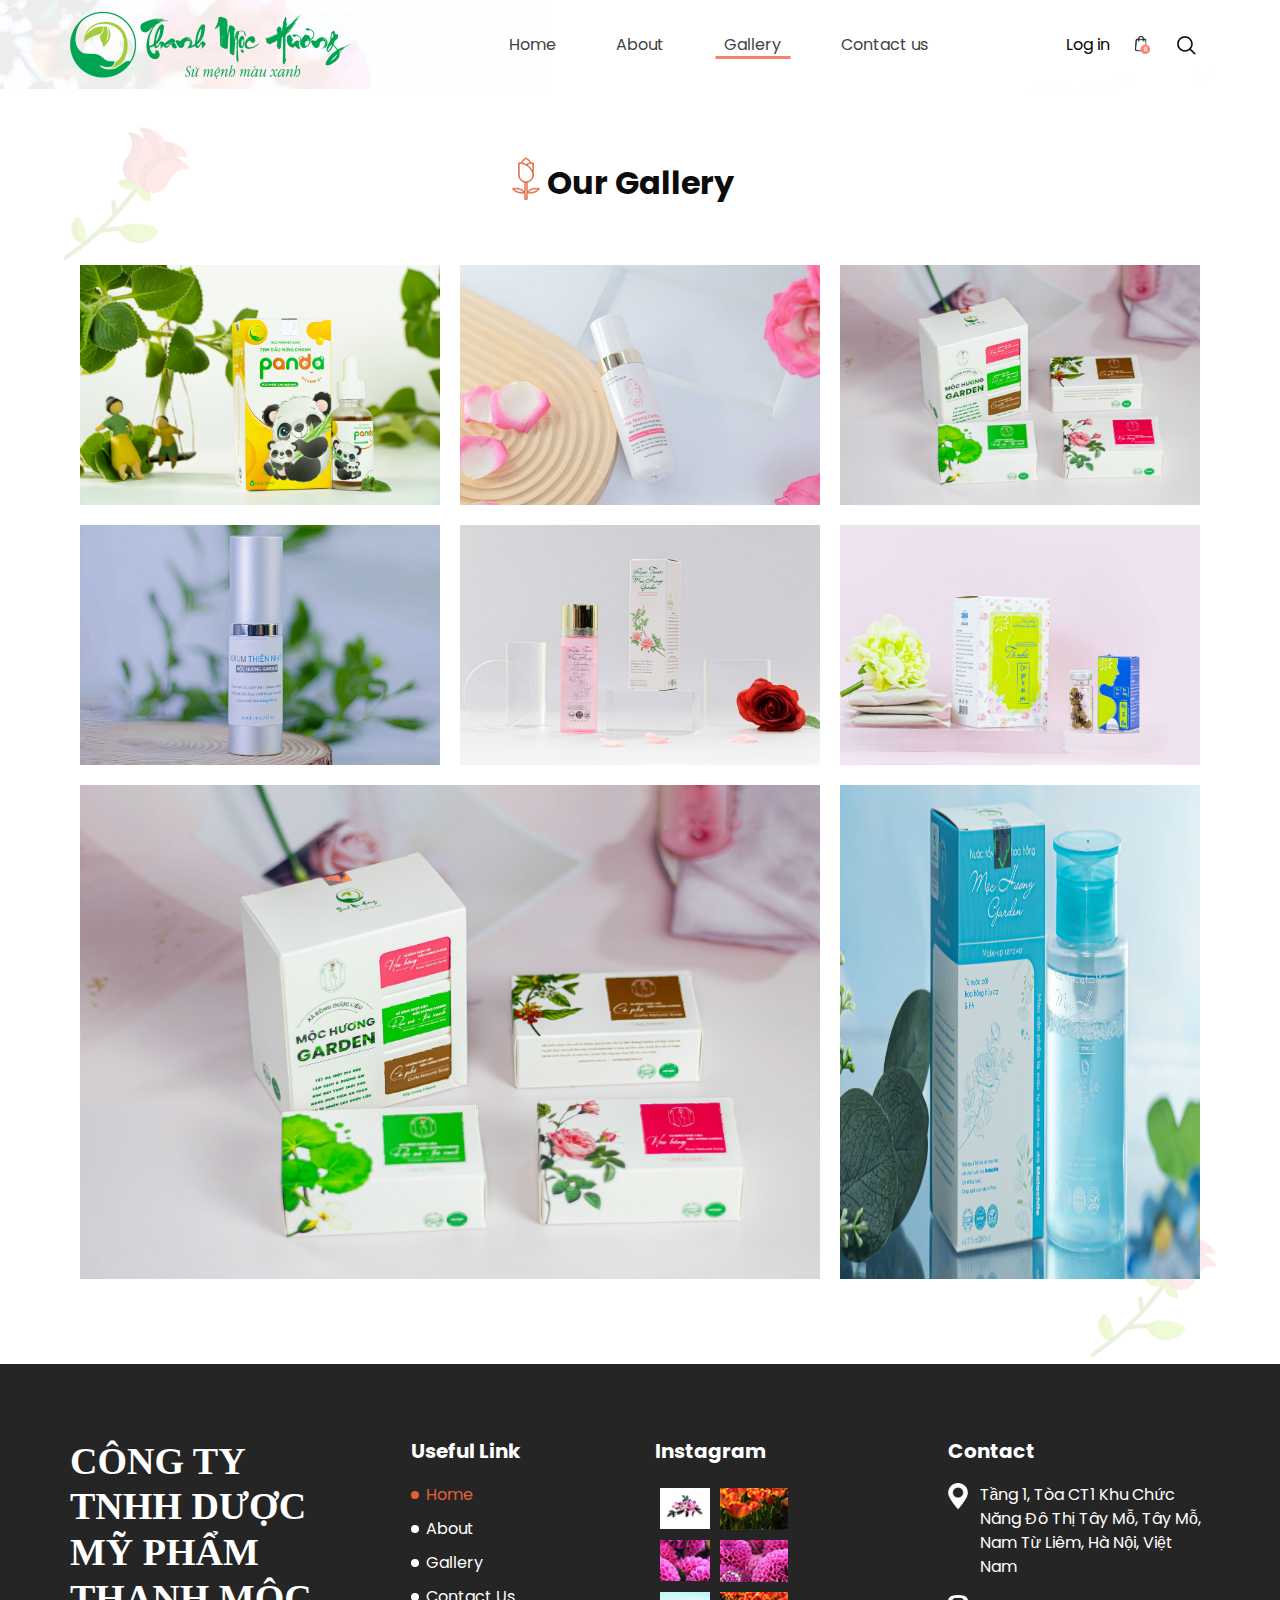
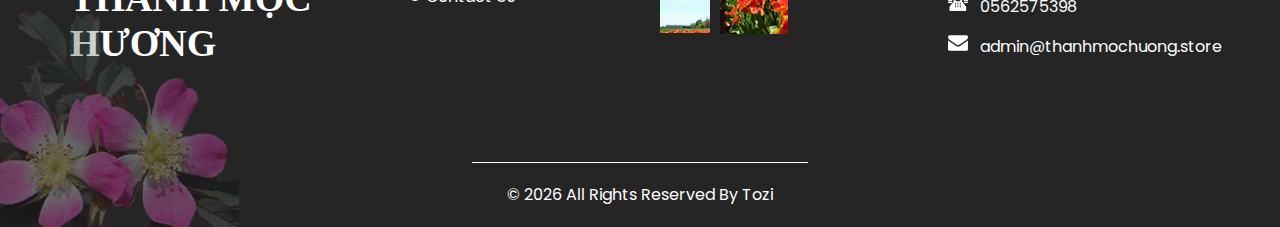
<file: gallery.html>
<!DOCTYPE html>
<html>

<head>
  <!-- Basic -->
  <meta charset="utf-8" />
  <meta http-equiv="X-UA-Compatible" content="IE=edge" />
  <!-- Mobile Metas -->
  <meta name="viewport" content="width=device-width, initial-scale=1, shrink-to-fit=no" />
  <!-- Site Metas -->
  <meta name="keywords" content="" />
  <meta name="description" content="" />
  <meta name="author" content="" />

  <title>THANH MOC HUONG</title>

  <!-- slider stylesheet -->
  <link rel="stylesheet" type="text/css" href="https://cdnjs.cloudflare.com/ajax/libs/OwlCarousel2/2.1.3/assets/owl.carousel.min.css" />

  <!-- bootstrap core css -->
  <link rel="stylesheet" type="text/css" href="css/bootstrap.css" />

  <!-- fonts style -->
  <link href="https://fonts.googleapis.com/css?family=Baloo+Chettan|Poppins:400,600,700&display=swap" rel="stylesheet">
  <!-- Custom styles for this template -->
  <link href="css/style.css" rel="stylesheet" />
  <!-- responsive style -->
  <link href="css/responsive.css" rel="stylesheet" />
</head>

<body class="sub_page">

  <div class="hero_area">
    <!-- header section strats -->
    <header class="header_section">
      <div class="container">
        <nav class="navbar navbar-expand-lg custom_nav-container ">
          <a class="navbar-brand" href="index.html">
            <span>
              <img src="images/logo-TMH-main.png" alt="">
            </span>
          </a>
          <button class="navbar-toggler" type="button" data-toggle="collapse" data-target="#navbarSupportedContent" aria-controls="navbarSupportedContent" aria-expanded="false" aria-label="Toggle navigation">
            <span class="navbar-toggler-icon"></span>
          </button>

          <div class="collapse navbar-collapse" id="navbarSupportedContent">
            <div class="d-flex mx-auto flex-column flex-lg-row align-items-center">
              <ul class="navbar-nav  ">
                <li class="nav-item ">
                  <a class="nav-link" href="index.html">Home <span class="sr-only">(current)</span></a>
                </li>
                <li class="nav-item ">
                  <a class="nav-link" href="about.html"> About</a>
                </li>
                <li class="nav-item active">
                  <a class="nav-link" href="gallery.html"> Gallery </a>
                </li>
                <li class="nav-item">
                  <a class="nav-link" href="contact.html">Contact us</a>
                </li>
              </ul>

            </div>
            <div class="quote_btn-container ">
              <a href="">
                Log in
              </a>
              <a href="">
                <img src="images/cart.png" alt="">
              </a>
              <form class="form-inline">
                <button class="btn  my-2 my-sm-0 nav_search-btn" type="submit"></button>
              </form>
            </div>
          </div>
        </nav>
      </div>
    </header>
    <!-- end header section -->
  </div>


  <!-- gallery section -->
  <section class="gallery_section layout_padding">

    <div class="heading_container justify-content-center">
      <h2>
        Our Gallery
      </h2>
    </div>
    <div class="container">
      <div class="img_container">
        <div class="box-1">
          <div class="box-1-container">
            <div class="b-1">
              <div class="img-box">
                <img src="images/g-1.jfif" alt="">
              </div>
              <div class="img-box">
                <img src="images/g-4.jfif" alt="">
              </div>
            </div>
            <div class="b-2">
              <div class="img-box">
                <img src="images/g-2.jfif" alt="">
              </div>
              <div class="img-box">
                <img src="images/g-5.jfif" alt="">
              </div>
            </div>
          </div>
          <div class="b-3">
            <div class="img-box">
              <img src="images/g-7.jfif" alt="">
            </div>
          </div>
        </div>
        <div class="box-2">
          <div class="img-box">
            <img src="images/g-3.jfif" alt="">
          </div>
          <div class="img-box">
            <img src="images/g-6.jfif" alt="">
          </div>
          <div class="img-box flex-grow-1">
            <img src="images/g-8.jfif" alt="">
          </div>
        </div>
      </div>
  </section>
  <!-- end gallery section -->


  <!-- info section -->
  <section class="info_section layout_padding">
    <div class="container">
      <div class="row">
        <div class="col-md-3">
          <div class="info_logo">
            <h5>
              CÔNG TY TNHH DƯỢC MỸ PHẨM THANH MỘC HƯƠNG
            </h5>         
          </div>
        </div>
        <div class="col-md-3">
          <div class="info_links pl-lg-5">
            <h5>
              Useful Link
            </h5>
            <ul>
              <li class="active">
                <a href="index.html">
                  Home
                </a>
              </li>
              <li>
                <a href="about.html">
                  About
                </a>
              </li>
              <li>
                <a href="gallery.html">
                  Gallery
                </a>
              </li>
              <li>
                <a href="contact.html">
                  Contact Us
                </a>
              </li>
            </ul>
          </div>
        </div>
        <div class="col-md-3">
          <div class="info_insta">
            <h5>
              Instagram
            </h5>
            <div class="insta_container">
              <div>
                <a href="">
                  <div class="insta-box b-1">
                    <img src="images/insta-1.png" alt="">
                  </div>
                </a>
                <a href="">
                  <div class="insta-box b-2">
                    <img src="images/insta-2.png" alt="">
                  </div>
                </a>
              </div>
              <div>
                <a href="">
                  <div class="insta-box b-3">
                    <img src="images/insta-3.png" alt="">
                  </div>
                </a>
                <a href="">
                  <div class="insta-box b-4">
                    <img src="images/insta-4.png" alt="">
                  </div>
                </a>
              </div>
              <div>
                <a href="">
                  <div class="insta-box b-3">
                    <img src="images/insta-5.png" alt="">
                  </div>
                </a>
                <a href="">
                  <div class="insta-box b-4">
                    <img src="images/insta-6.png" alt="">
                  </div>
                </a>
              </div>
            </div>
          </div>
        </div>
        <div class="col-md-3">
          <div class="info_contact">
            <h5>
              Contact
            </h5>
            <div>
              <img src="images/location-white.png" alt="">
              <p>
                Tầng 1, Tòa CT1 Khu Chức Năng Đô Thị Tây Mỗ, Tây Mỗ, Nam Từ Liêm, Hà Nội, Việt Nam
              </p>
            </div>
            <div>
              <img src="images/telephone-white.png" alt="">
              <p>
                0562575398
              </p>
            </div>
            <div>
              <img src="images/envelope-white.png" alt="">
              <p>
                admin@thanhmochuong.store
              </p>
            </div>
          </div>
        </div>
      </div>
    </div>
  </section>
  <!-- end info_section -->

  <!-- footer section -->
  <footer class="container-fluid footer_section">
    <p>
      &copy; <span id="displayYear"></span> All Rights Reserved By Tozi
     
    </p>
  </footer>
  <!-- footer section -->

  <script type="text/javascript" src="js/jquery-3.4.1.min.js"></script>
  <script type="text/javascript" src="js/bootstrap.js"></script>
  <script type="text/javascript" src="js/custom.js"></script>

</body>

</html>
</file>
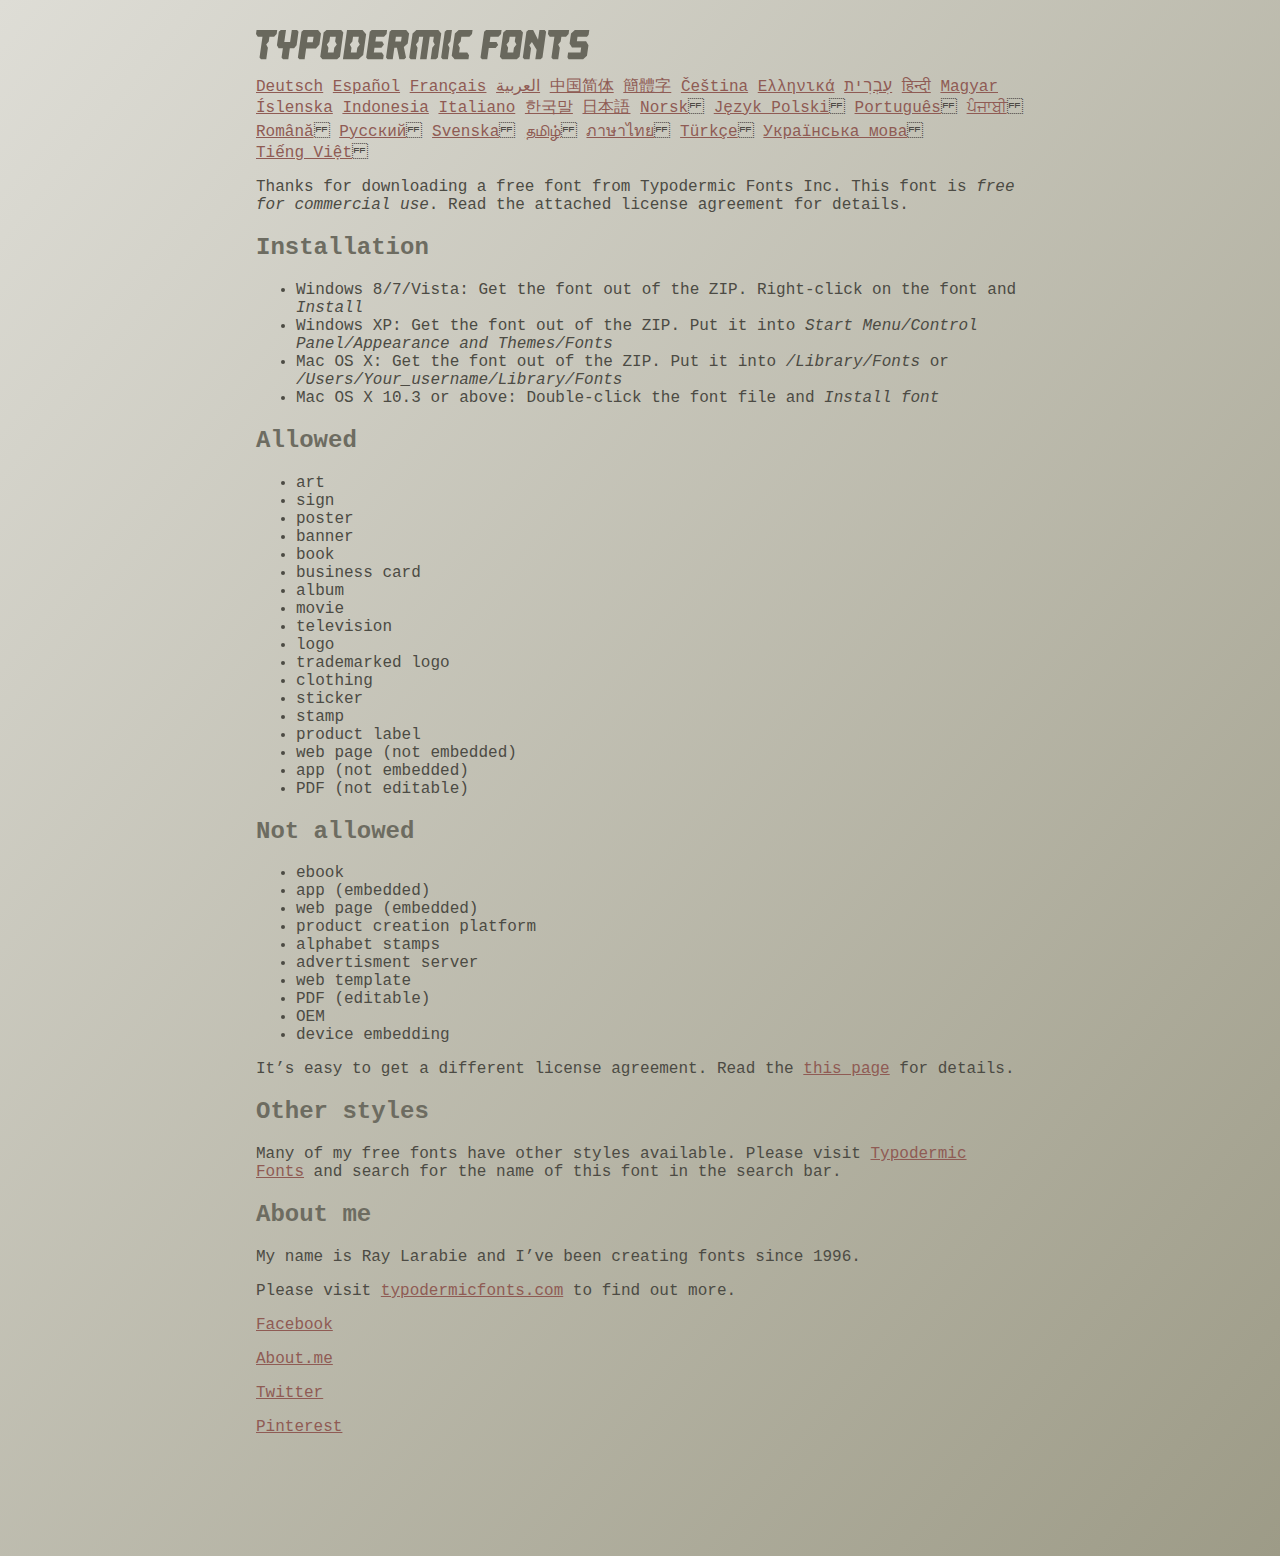
<file: fonts/ethnocentric/read-this.html>
<head>
<meta http-equiv="Content-Type" content="text/html; charset=utf-8">
<title>Typodermic Fonts Inc. Freeware Font instructions 2014</title>
<style type="text/css">
body {
	margin:30px 20% 120px 20%;
	padding:0px;
	font-family:Consolas, Courier, sans-serif;
	color:#4c4b44;
	background-color:#c2c1b3;

/* IE10 Consumer Preview */ 
background-image: -ms-linear-gradient(top left, #DEDDD6 0%, #9D9B87 100%);

/* Mozilla Firefox */ 
background-image: -moz-linear-gradient(top left, #DEDDD6 0%, #9D9B87 100%);

/* Opera */ 
background-image: -o-linear-gradient(top left, #DEDDD6 0%, #9D9B87 100%);

/* Webkit (Safari/Chrome 10) */ 
background-image: -webkit-gradient(linear, left top, right bottom, color-stop(0, #DEDDD6), color-stop(1, #9D9B87));

/* Webkit (Chrome 11+) */ 
background-image: -webkit-linear-gradient(top left, #DEDDD6 0%, #9D9B87 100%);

/* W3C Markup, IE10 Release Preview */ 
background-image: linear-gradient(to bottom right, #DEDDD6 0%, #9D9B87 100%);

	}
h2 {color:#6d6c61;}
a {color:#8f5b54;}
a:hover {color:#ffffff; background-color:#9a998c;}
</style>
</head>

<body>

<svg width="350px" height="30px">
	<path fill="#69685D" d="M0,4.006L0.554,0h20.674l-0.553,4.006l-2.559,2.772h-4.688l-0.682,4.816l-2.515,3.026l1.663,3.07
		l-1.62,11.594H4.987l-1.448-1.79l2.94-20.716H1.791L0,4.006z"/>
	<path fill="#69685D" d="M35.8,0h5.285l1.408,1.791l-1.876,13.343l-2.515,3.111h-4.264l-1.534,11.04h-5.286l-1.449-1.79l1.322-9.25
		h-4.263l-1.705-3.111l1.875-13.343L24.76,0h5.242l-1.706,12.064h5.799L35.8,0z"/>
	<path fill="#69685D" d="M62.09,0l2.899,3.453L63.412,14.58l-3.496,3.962h-9.805l-1.491,10.742h-5.244l-1.493-1.79l3.625-25.704
		L47.469,0H62.09z M50.965,12.362h5.797l0.81-5.583h-5.799L50.965,12.362z"/>
	<path fill="#69685D" d="M64.256,26.642l3.367-24.041L70.523,0h14.664l2.132,2.601l-3.368,24.041l-2.856,2.643H66.431L64.256,26.642
		z M73.335,11.595l-2.514,3.026l1.663,3.07l-0.683,4.816H77.6l0.68-4.816l2.516-3.07l-1.663-3.026l0.681-4.816h-5.796L73.335,11.595
		z"/>
	<path fill="#69685D" d="M86.926,29.285L91.017,0h15.518l3.581,4.307l-2.899,20.673l-4.774,4.305H86.926z M96.345,11.595
		l-2.515,3.026l1.664,3.07l-0.683,4.816h5.798l0.681-4.816l2.516-3.07l-1.663-3.026l0.681-4.816h-5.796L96.345,11.595z"/>
	<path fill="#69685D" d="M127.114,29.285h-15.473l-1.492-1.79l3.624-25.704L115.731,0h15.389l-0.554,4.006l-2.557,2.772h-7.971
		l-0.684,4.816h6.906l1.662,3.026l-2.515,3.111h-6.905l-0.683,4.775h8.057l1.791,2.771L127.114,29.285z"/>
	<path fill="#69685D" d="M150.21,0l2.898,3.453l-1.405,9.977l-3.881,3.452l2.217,10.613l-1.748,1.79h-4.944l-2.387-11.553h-2.6
		l-1.622,11.553h-5.241l-1.493-1.79l3.624-25.704L135.588,0H150.21z M145.691,6.779h-5.796l-0.683,4.816h5.799L145.691,6.779z"/>
	<path fill="#69685D" d="M159.92,29.285h-5.242l-1.492-1.79l3.41-24.042L160.432,0h21.911l2.897,3.453l-3.409,24.042l-1.876,1.79
		h-5.284l1.617-11.594l2.517-3.07l-1.662-3.026l0.681-4.816h-4.092l-3.154,22.506h-6.522l3.155-22.506h-4.134l-0.683,4.816
		l-2.515,3.026l1.663,3.07L159.92,29.285z"/>
	<path fill="#69685D" d="M191.879,29.285h-5.244l-1.492-1.79l3.624-25.704L190.728,0h5.242l-1.619,11.595l-2.516,3.026l1.663,3.07
		L191.879,29.285z"/>
	<path fill="#69685D" d="M213.018,25.279l-0.554,4.006h-13.854l-2.899-3.494l3.156-22.338L202.702,0h13.854l-0.555,4.006
		l-2.558,2.772h-8.1l-0.683,4.816l-2.515,3.026l1.663,3.07l-0.683,4.816h8.1L213.018,25.279z"/>
	<path fill="#69685D" d="M226.007,29.285l-1.492-1.79l3.624-25.704L230.1,0h15.473l-0.554,4.006l-2.557,2.772h-8.058l-0.724,5.115
		h6.818l1.664,3.07l-2.557,3.11h-6.82l-1.535,11.211H226.007z"/>
	<path fill="#69685D" d="M243.903,26.642l3.368-24.041L250.17,0h14.663l2.131,2.601l-3.367,24.041l-2.855,2.643h-14.664
		L243.903,26.642z M252.983,11.595l-2.516,3.026l1.662,3.07l-0.681,4.816h5.796l0.684-4.816l2.515-3.07l-1.664-3.026l0.684-4.816
		h-5.798L252.983,11.595z"/>
	<path fill="#69685D" d="M280.639,19.822l-4.731-7.758l-2.516,3.069l1.662,3.069l-1.533,11.082h-5.244l-1.493-1.79l3.626-25.704
		L272.37,0h4.773l4.902,9.677L283.41,0h5.285l1.407,1.791l-3.623,25.704l-1.877,1.79h-5.285L280.639,19.822z"/>
	<path fill="#69685D" d="M291.926,4.006L292.48,0h20.674l-0.554,4.006l-2.557,2.772h-4.691l-0.681,4.816l-2.516,3.026l1.664,3.07
		l-1.621,11.594h-5.285l-1.451-1.79l2.942-20.716h-4.689L291.926,4.006z"/>
	<path fill="#69685D" d="M325.168,17.478h-9.209l-2.387-3.923l1.45-10.102L318.857,0h14.452l-0.682,4.86l-1.621,1.918h-9.506
		l-0.64,4.561h9.208l2.388,3.878l-1.493,10.572l-3.836,3.494h-14.579l-1.107-1.917l0.682-4.86h12.362L325.168,17.478z"/>
</svg>

<br>

<p translate="no">

<a href="http://translate.google.com/translate?hl=en&sl=en&tl=de&u=http://typodermicfonts.com/wp-content/uploads/2014/02/read-this.html&sandbox=0&usg=ALkJrhivq6___mill12Uw6fPvMWyJxstkw">Deutsch</a>

<a href="http://translate.google.com/translate?hl=en&sl=en&tl=es&u=http://typodermicfonts.com/wp-content/uploads/2014/02/read-this.html&sandbox=0&usg=ALkJrhjAt3cpinDeMTX6Ro8UcZFqaE8K5Q">Español</a>

<a href="http://translate.google.com/translate?hl=en&sl=en&tl=fr&u=http://typodermicfonts.com/wp-content/uploads/2014/02/read-this.html&sandbox=0&usg=ALkJrhjObLPhFyyhwigF-dBoOZ3eXYdDsw">Français</a>

<a href="http://translate.google.com/translate?hl=en&sl=en&tl=ar&u=http://typodermicfonts.com/wp-content/uploads/2014/02/read-this.html&sandbox=0&usg=ALkJrhg2hs-st3zodt-AjmoeuPHfyJsTEg">العربية</a>

<a href="http://translate.google.com/translate?hl=en&sl=en&tl=zh-CN&u=http://typodermicfonts.com/wp-content/uploads/2014/02/read-this.html&sandbox=0&usg=ALkJrhiilVnjG1Ks0DN7UyRqbKExhxAT-Q">中国简体</a>

<a href="http://translate.google.com/translate?hl=en&sl=en&tl=zh-TW&u=http://typodermicfonts.com/wp-content/uploads/2014/02/read-this.html&sandbox=0&usg=ALkJrhiSCPRAYToARlHI4kxIK9eCIFKQhw">簡體字</a>

<a href="http://translate.google.com/translate?hl=en&sl=en&tl=cs&u=http://typodermicfonts.com/wp-content/uploads/2014/02/read-this.html&sandbox=0&usg=ALkJrhj3z2HOOmCXLT-ApYW2SCeBvTGvTA">Čeština</a>

<a href="http://translate.google.com/translate?hl=en&sl=en&tl=el&u=http://typodermicfonts.com/wp-content/uploads/2014/02/read-this.html&sandbox=0&usg=ALkJrhhoORG-43TvZ2NVrll3T0oyOZE0VA">Ελληνικά</a>

<a href="http://translate.google.com/translate?hl=en&sl=en&tl=iw&u=http://typodermicfonts.com/wp-content/uploads/2014/02/read-this.html&sandbox=0&usg=ALkJrhiP4kLXdDxVNuV6-9tHJ8Tbt-1xKw">עִבְרִית</a>

<a href="http://translate.google.com/translate?hl=en&sl=en&tl=hi&u=http://typodermicfonts.com/wp-content/uploads/2014/02/read-this.html&sandbox=0&usg=ALkJrhhJmUufReWrMTSaGKPPOqV7q5jpGQ">हिन्दी</a>

<a href="http://translate.google.com/translate?hl=en&sl=en&tl=hu&u=http://typodermicfonts.com/wp-content/uploads/2014/02/read-this.html&sandbox=0&usg=ALkJrhgfcL_UwP3jkr6Vvq35rkhETFuTug">Magyar</a>

<a href="http://translate.google.com/translate?hl=en&sl=en&tl=is&u=http://typodermicfonts.com/wp-content/uploads/2014/02/read-this.html&sandbox=0&usg=ALkJrhjpK9lELyRP50Vv3RNgqCJDb6d-GQ">Íslenska</a>

<a href="http://translate.google.com/translate?hl=en&sl=en&tl=id&u=http://typodermicfonts.com/wp-content/uploads/2014/02/read-this.html&sandbox=0&usg=ALkJrhiExV3gmyXBUVqcwNiGiUWQSRrgIQ">Indonesia</a>

<a href="http://translate.google.com/translate?hl=en&sl=en&tl=it&u=http://typodermicfonts.com/wp-content/uploads/2014/02/read-this.html&sandbox=0&usg=ALkJrhgMr2_uulaLYRSFz8C34rtcbN6XEg">Italiano</a>

<a href="http://translate.google.com/translate?hl=en&sl=en&tl=ko&u=http://typodermicfonts.com/wp-content/uploads/2014/02/read-this.html&sandbox=0&usg=ALkJrhhl_nNXiOMIiBERq879UXH1XYfZGw">한국말</a>

<a href="http://translate.google.com/translate?hl=en&ie=UTF8&prev=_t&sl=en&tl=ja&u=http://typodermicfonts.com/wp-content/uploads/2014/02/read-this.html&sandbox=0&usg=ALkJrhi2FvSFgSUub72-Sq2moIRAosCiLA">日本語</a>

<a href="http://translate.google.com/translate?hl=en&sl=en&tl=no&u=http://typodermicfonts.com/wp-content/uploads/2014/02/read-this.html&sandbox=0&usg=ALkJrhhnf9AGd5hfxwA04e1w-tfYPha1ww">Norsk</a>
<a href="http://translate.google.com/translate?hl=en&sl=en&tl=pl&u=http://typodermicfonts.com/wp-content/uploads/2014/02/read-this.html&sandbox=0&usg=ALkJrhjZTe5eJRrZffLe0zgqEHPrMb8pOQ">Język&nbsp;Polski</a>
<a href="http://translate.google.com/translate?hl=en&sl=en&tl=pt-BR&u=http://typodermicfonts.com/wp-content/uploads/2014/02/read-this.html&sandbox=0&usg=ALkJrhg-zp3i6AcZCv02ONjZ5YvkcCFDBw">Português</a>
<a href="http://translate.google.com/translate?hl=en&sl=en&tl=pa&u=http://typodermicfonts.com/wp-content/uploads/2014/02/read-this.html&sandbox=0&usg=ALkJrhhPEMoYvW59_DJT7y6fxgG2IMh23A">ਪੰਜਾਬੀ</a>
<a href="http://translate.google.com/translate?hl=en&sl=en&tl=ro&u=http://typodermicfonts.com/wp-content/uploads/2014/02/read-this.html&sandbox=0&usg=ALkJrhgD0R8zxuQQh-YmFpQTJdvjhAYm2A">Română</a>
<a href="http://translate.google.com/translate?hl=en&sl=en&tl=ru&u=http://typodermicfonts.com/wp-content/uploads/2014/02/read-this.html&sandbox=0&usg=ALkJrhgI6c7Pd-FCcipT4xc2NPTefj5JJg">Русский</a>
<a href="http://translate.google.com/translate?hl=en&sl=en&tl=sv&u=http://typodermicfonts.com/wp-content/uploads/2014/02/read-this.html&sandbox=0&usg=ALkJrhhA8gW_-rjCbZQ5TK46zFMB3_StEQ">Svenska</a>
<a href="http://translate.google.com/translate?hl=en&sl=en&tl=ta&u=http://typodermicfonts.com/wp-content/uploads/2014/02/read-this.html&sandbox=0&usg=ALkJrhiwxxCEPzu3pHBXP-fbTZaOzYqe3g">தமிழ்</a>
<a href="http://translate.google.com/translate?hl=en&sl=en&tl=th&u=http://typodermicfonts.com/wp-content/uploads/2014/02/read-this.html&sandbox=0&usg=ALkJrhjP1N1DRUB1M81k5mi5KnRtt5C2-Q">ภาษาไทย</a>
<a href="http://translate.google.com/translate?hl=en&sl=en&tl=tr&u=http://typodermicfonts.com/wp-content/uploads/2014/02/read-this.html&sandbox=0&usg=ALkJrhiTYbD039OWznCcGyQnMy89_v-1gA">Türkçe</a>
<a href="http://translate.google.com/translate?hl=en&sl=en&tl=uk&u=http%3A%2F%2Ftypodermicfonts.com%2Fwp-content%2Fuploads%2F2014%2F02%2Fread-this.html">Українська&nbsp;мова</a>
<a href="http://translate.google.com/translate?hl=en&sl=en&tl=vi&u=http://typodermicfonts.com/wp-content/uploads/2014/02/read-this.html&sandbox=0&usg=ALkJrhirTQPOLCZognLpxOvJQT_158y07A">Tiếng&nbsp;Việt</a>
</p>


<p>Thanks for downloading a free font from <span translate="no">Typodermic Fonts Inc.</span> This font is <em>free for commercial use</em>. Read the attached license agreement for details.</p>


<h2>Installation</h2>

<ul>
<li>Windows 8/7/Vista: Get the font out of the ZIP. Right-click on the font and <em>Install</em>
<li>Windows XP: Get the font out of the ZIP. Put it into <cite translate="no">Start Menu/Control Panel/Appearance and Themes/Fonts</cite>
<li>Mac OS X: Get the font out of the ZIP. Put it into <cite translate="no">/Library/Fonts</cite> or <cite translate="no">/Users/Your_username/Library/Fonts</cite>
<li>Mac OS X 10.3 or above: Double-click the font file and <em>Install font</em>
</ul>


<h2>Allowed</h2>

<ul>
<li>art
<li>sign
<li>poster
<li>banner
<li>book
<li>business card
<li>album
<li>movie
<li>television
<li>logo
<li>trademarked logo
<li>clothing
<li>sticker
<li>stamp
<li>product label
<li>web page (not embedded)
<li>app (not embedded)
<li>PDF (not editable)
</ul>

<h2>Not allowed</h2>

<ul>
<li>ebook
<li>app (embedded)
<li>web page (embedded)
<li>product creation platform
<li>alphabet stamps
<li>advertisment server
<li>web template
<li>PDF (editable)
<li>OEM
<li>device embedding
</ul>

<p>It&rsquo;s easy to get a different license agreement. Read the <a href="http://typodermicfonts.com/custom/">this page</a> for details.</p>

<h2>Other styles</h2>

<p>Many of my free fonts have other styles available. Please visit <a href="http://typodermicfonts.com">Typodermic Fonts</a> and search for the name of this font in the search bar.</p>


<h2>About me</h2>

<p>My name is <span translate="no">Ray Larabie</span> and I&rsquo;ve been creating fonts since 1996.</p>

<p>Please visit <a href="http://typodermicfonts.com">typodermicfonts.com</a> to find out more.</p>

<p translate="no"><a href="https://www.facebook.com/pages/Typodermic-Fonts/7153899975">Facebook</a></p>
<p translate="no"><a href="http://about.me/raylarabie/#">About.me</a></p>
<p translate="no"><p><a href="https://twitter.com/typodermic">Twitter</a></p>
<p translate="no"><p><a href="http://www.pinterest.com/plywood747/">Pinterest</a></p>

</body>
</file>
<file: css/style.css>
html {
  overflow-x: hidden;
}

body {
  font-family: "Poppins", sans-serif;
  color: #0c0c0c;
  background-color: #ffffff;
  overflow-x: hidden;
}

.layout_padding {
  padding: 75px 0;
}

.layout_padding2 {
  padding: 45px 0;
}

.layout_padding2-top {
  padding-top: 45px;
}

.layout_padding2-bottom {
  padding-bottom: 45px;
}

.layout_padding-top {
  padding-top: 75px;
}

.layout_padding-bottom {
  padding-bottom: 75px;
}

.heading_container {
  display: -webkit-box;
  display: -ms-flexbox;
  display: flex;
}

.heading_container h2 {
  position: relative;
  font-weight: bold;
}

.heading_container h2::before {
  content: url(../images/tulip.png);
  position: absolute;
  top: 50%;
  left: -35px;
  -webkit-transform: translateY(-50%);
          transform: translateY(-50%);
}

/*header section*/
.hero_area {
  min-height: 100vh;
  display: -webkit-box;
  display: -ms-flexbox;
  display: flex;
  -webkit-box-orient: vertical;
  -webkit-box-direction: normal;
      -ms-flex-direction: column;
          flex-direction: column;
  position: relative;
  background-image: url(../images/hero.png);
  background-size: cover;
  background-position: top right;
}

.sub_page .hero_area {
  min-height: auto;
}

.hero_area.sub_pages {
  height: auto;
}

.header_section .container-fluid {
  padding-right: 25px;
  padding-left: 25px;
}

.header_section .nav_container {
  margin: 0 auto;
}

.custom_nav-container.navbar-expand-lg .navbar-nav .nav-link {
  padding: 10px 30px;
  color: #434242;
  text-align: center;
}

.custom_nav-container.navbar-expand-lg .navbar-nav .nav-item.active .nav-link {
  position: relative;
}

.custom_nav-container.navbar-expand-lg .navbar-nav .nav-item.active .nav-link::after {
  content: "";
  position: absolute;
  width: 75px;
  left: 50%;
  height: 2.5px;
  background-color: #f98169;
  bottom: 8px;
  margin: 0 auto;
  display: block;
  -webkit-transform: translateX(-50%);
          transform: translateX(-50%);
}

a,
a:hover,
a:focus {
  text-decoration: none;
}

a:hover,
a:focus {
  color: initial;
}

.btn,
.btn:focus {
  outline: none !important;
  -webkit-box-shadow: none;
          box-shadow: none;
}

.custom_nav-container .nav_search-btn {
  background-image: url(../images/search-icon.png);
  background-size: 22px;
  background-repeat: no-repeat;
  background-position-y: 7px;
  width: 35px;
  height: 35px;
  padding: 0;
  border: none;
}

.navbar-brand span {
  font-family: 'Baloo Chettan', cursive;
  font-size: 24px;
  font-weight: 700;
  color: #191919;
  margin-top: 5px;
}

.custom_nav-container {
  z-index: 99999;
  padding: 5px 0;
}

.custom_nav-container .navbar-toggler {
  outline: none;
}

.custom_nav-container .navbar-toggler .navbar-toggler-icon {
  background-image: url(../images/menu.png);
  background-size: 45px;
}

.quote_btn-container {
  display: -webkit-box;
  display: -ms-flexbox;
  display: flex;
  -webkit-box-align: center;
      -ms-flex-align: center;
          align-items: center;
}

.quote_btn-container a {
  color: #050505;
}

.quote_btn-container a img {
  width: 15px;
  margin: 0 25px;
}

/*end header section*/
/* slider section */
.slider_section {
  -webkit-box-flex: 1;
      -ms-flex: 1;
          flex: 1;
  display: -webkit-box;
  display: -ms-flexbox;
  display: flex;
  -webkit-box-align: center;
      -ms-flex-align: center;
          align-items: center;
  position: relative;
  padding: 45px 0 75px 0;
}

.slider_section .slider_number-container {
  position: absolute;
  top: 45%;
  -webkit-transform: translateY(-50%);
          transform: translateY(-50%);
  left: 4%;
}

.slider_section .slider_number-container .number-box {
  display: -webkit-box;
  display: -ms-flexbox;
  display: flex;
  -webkit-box-orient: vertical;
  -webkit-box-direction: normal;
      -ms-flex-direction: column;
          flex-direction: column;
  -webkit-box-pack: center;
      -ms-flex-pack: center;
          justify-content: center;
  -webkit-box-align: center;
      -ms-flex-align: center;
          align-items: center;
  color: #0b0a0b;
}

.slider_section .slider_number-container .number-box hr {
  border: none;
  width: 2px;
  height: 320px;
  background-color: #bcbcc0;
}

.slider_section .detail_box h2 {
  margin-bottom: 0;
}

.slider_section .detail_box h1 {
  font-weight: 600;
  color: #e1603a;
  font-size: 5rem;
  margin-bottom: 30px;
}

.slider_section .detail_box a {
  display: inline-block;
  padding: 8px 85px;
  background-color: #0d0806;
  border: 1px solid #0d0806;
  color: #ffffff;
  border-radius: 25px;
  margin: 35px 0;
}

.slider_section .detail_box a:hover {
  background-color: transparent;
  color: #0d0806;
}

.slider_section .carousel_btn-container {
  width: 100px;
  position: absolute;
  bottom: -20%;
  display: -webkit-box;
  display: -ms-flexbox;
  display: flex;
  -webkit-box-pack: justify;
      -ms-flex-pack: justify;
          justify-content: space-between;
  left: 2%;
  z-index: 999;
}

.slider_section .carousel_btn-container .carousel-control-prev,
.slider_section .carousel_btn-container .carousel-control-next {
  position: relative;
  width: 45px;
  height: 45px;
  border: none;
  border-radius: 100%;
  opacity: 1;
  background-repeat: no-repeat;
  background-size: 12px;
  background-position: center;
  background-color: #e1603a;
  -webkit-transform: translateY(-50%);
          transform: translateY(-50%);
  -webkit-box-shadow: 2px 0px 23px -4px rgba(0, 0, 0, 0.32);
  box-shadow: 2px 0px 23px -4px rgba(0, 0, 0, 0.32);
}

.slider_section .carousel_btn-container .carousel-control-prev:hover,
.slider_section .carousel_btn-container .carousel-control-next:hover {
  background-color: #050505;
}

.slider_section .carousel_btn-container .carousel-control-prev {
  background-image: url(../images/prev.png);
}

.slider_section .carousel_btn-container .carousel-control-next {
  background-image: url(../images/next.png);
}

.about_section {
  padding: 125px 0;
  position: relative;
}

.about_section .section_number {
  display: block;
  position: absolute;
  width: 75px;
  height: 75px;
  text-align: center;
  line-height: 75px;
  font-weight: bold;
  font-size: 24px;
  color: #ffffff;
  border-radius: 100%;
  background: -webkit-gradient(linear, left top, left bottom, from(#e1603a), to(#dc373d));
  background: linear-gradient(to bottom, #e1603a, #dc373d);
  right: 5%;
  top: 0;
  -webkit-transform: translateY(-50%);
          transform: translateY(-50%);
}

.about_section .detail_box {
  text-align: right;
}

.about_section .detail_box p {
  margin: 35px 0;
}

.about_section .img-box img {
  width: 100%;
}

.why_section {
  text-align: center;
  color: #ffffff;
  background-image: url(../images/why-bg.jpg);
  background-size: cover;
  position: relative;
}

.why_section .section_number {
  display: block;
  position: absolute;
  width: 75px;
  height: 75px;
  text-align: center;
  line-height: 75px;
  font-weight: bold;
  font-size: 24px;
  color: #ffffff;
  border-radius: 100%;
  background: -webkit-gradient(linear, left top, left bottom, from(#e1603a), to(#dc373d));
  background: linear-gradient(to bottom, #e1603a, #dc373d);
  top: 0;
  left: 5%;
  top: 0;
  -webkit-transform: translateY(-50%);
          transform: translateY(-50%);
}

.why_section h2 {
  font-weight: bold;
}

.why_section p {
  margin: 60px 0;
}

.why_section a {
  display: inline-block;
  padding: 10px 55px;
  background-color: #ffffff;
  border: 1px solid #ffffff;
  color: #e1603a;
  border-radius: 30px;
}

.why_section a:hover {
  background-color: transparent;
  color: #ffffff;
}

.gallery_section {
  position: relative;
}

.gallery_section::before, .gallery_section::after {
  position: absolute;
  content: "";
  width: 125px;
  height: 140px;
  background-image: url(../images/rose.png);
  background-size: cover;
}

.gallery_section::before {
  top: 3%;
  left: 5%;
}

.gallery_section::after {
  bottom: 0;
  right: 5%;
}

.gallery_section .section_number {
  display: block;
  position: absolute;
  width: 75px;
  height: 75px;
  text-align: center;
  line-height: 75px;
  font-weight: bold;
  font-size: 24px;
  color: #ffffff;
  border-radius: 100%;
  background: -webkit-gradient(linear, left top, left bottom, from(#e1603a), to(#dc373d));
  background: linear-gradient(to bottom, #e1603a, #dc373d);
  top: 0;
  right: 5%;
  top: 0;
  -webkit-transform: translateY(-50%);
          transform: translateY(-50%);
}

.gallery_section .img_container {
  display: -webkit-box;
  display: -ms-flexbox;
  display: flex;
  margin-top: 45px;
}

.gallery_section .img_container .img-box {
  margin: 10px;
  display: -webkit-box;
  display: -ms-flexbox;
  display: flex;
  overflow: hidden;
}

.gallery_section .img_container .img-box:hover img {
  -webkit-transform: scale(1.2);
          transform: scale(1.2);
}

.gallery_section .img_container img {
  width: 100%;
  -webkit-transition: all .3s;
  transition: all .3s;
}

.gallery_section .img_container .box-1 {
  display: -webkit-box;
  display: -ms-flexbox;
  display: flex;
  -webkit-box-orient: vertical;
  -webkit-box-direction: normal;
      -ms-flex-direction: column;
          flex-direction: column;
}

.gallery_section .img_container .box-1 .box-1-container {
  display: -webkit-box;
  display: -ms-flexbox;
  display: flex;
}

.gallery_section .img_container .box-1 .b-1 {
  display: -webkit-box;
  display: -ms-flexbox;
  display: flex;
  -webkit-box-orient: vertical;
  -webkit-box-direction: normal;
      -ms-flex-direction: column;
          flex-direction: column;
}

.gallery_section .img_container .box-1 .b-2 {
  display: -webkit-box;
  display: -ms-flexbox;
  display: flex;
  -webkit-box-orient: vertical;
  -webkit-box-direction: normal;
      -ms-flex-direction: column;
          flex-direction: column;
}

.gallery_section .img_container .box-2 {
  display: -webkit-box;
  display: -ms-flexbox;
  display: flex;
  -webkit-box-orient: vertical;
  -webkit-box-direction: normal;
      -ms-flex-direction: column;
          flex-direction: column;
}

.client_section {
  position: relative;
}

.client_section .heading_container {
  position: relative;
}

.client_section .heading_container .section_number {
  display: block;
  position: absolute;
  width: 75px;
  height: 75px;
  text-align: center;
  line-height: 75px;
  font-weight: bold;
  font-size: 24px;
  color: #ffffff;
  border-radius: 100%;
  background: -webkit-gradient(linear, left top, left bottom, from(#e1603a), to(#dc373d));
  background: linear-gradient(to bottom, #e1603a, #dc373d);
  top: 50%;
  left: 0;
  -webkit-transform: translateY(-50%);
          transform: translateY(-50%);
}

.client_section .container .row {
  padding-top: 75px;
}

.client_section .detail_box {
  position: relative;
  padding: 25px 25px 45px;
  border-radius: 100px;
  margin: 45px 0;
  border: 1px solid #ccc;
  color: #050505;
}

.client_section .detail_box:hover {
  color: #ffffff;
  background-color: #dc373d;
  border-color: transparent;
}

.client_section .detail_box .img_box {
  position: absolute;
  width: 115px;
  top: 0;
  -webkit-transform: translateY(-50%);
          transform: translateY(-50%);
}

.client_section .detail_box .img_box img {
  width: 100%;
}

.client_section .detail_box h5 {
  padding-left: 125px;
  text-transform: uppercase;
  margin-bottom: 30px;
  font-size: 18px;
}

.arrange_section {
  padding: 10% 0;
  background-image: url(../images/congnghe40.jpg);
  background-repeat: no-repeat;
  background-size: cover;
  background-position: center;
}

.arrange_section .detail_box {
  width: 70%;
  margin: 0 auto;
  padding: 65px 30px;
  text-align: center;
  background-color: rgba(5, 5, 5, 0.6);
  color: #ffffff;
  border: 2px solid #b9b1ad;
}

.arrange_section .detail_box h2 {
  margin-bottom: 45px;
}

.contact_section {
  position: relative;
  background-image: url(../images/flowers.png);
  background-size: cover;
  background-position: center;
}

.contact_section .section_number {
  display: block;
  position: absolute;
  width: 75px;
  height: 75px;
  text-align: center;
  line-height: 75px;
  font-weight: bold;
  font-size: 24px;
  color: #ffffff;
  border-radius: 100%;
  background: -webkit-gradient(linear, left top, left bottom, from(#e1603a), to(#dc373d));
  background: linear-gradient(to bottom, #e1603a, #dc373d);
  top: 0;
  right: 5%;
  -webkit-transform: translateY(-50%);
          transform: translateY(-50%);
}

.contact_section h2 {
  margin-bottom: 65px;
}

.contact_section form {
  padding-right: 35px;
}

.contact_section input {
  width: 100%;
  border: 0;
  height: 50px;
  border-radius: 10px;
  margin-bottom: 25px;
  padding-left: 25px;
  background-color: transparent;
  border: 1px solid #bbbbbb;
  outline: none;
  color: #101010;
}

.contact_section input::-webkit-input-placeholder {
  color: #131313;
}

.contact_section input:-ms-input-placeholder {
  color: #131313;
}

.contact_section input::-ms-input-placeholder {
  color: #131313;
}

.contact_section input::placeholder {
  color: #131313;
}

.contact_section input.message-box {
  height: 120px;
}

.contact_section button {
  padding: 15px 55px;
  outline: none;
  border: none;
  border-radius: 30px;
  border: 1px solid #dc373d;
  color: #fff;
  font-weight: bold;
  margin: 0 auto;
  background-color: #dc373d;
}

.contact_section button:hover {
  color: #dc373d;
  background-color: transparent;
}

.map_section .map_container {
  height: 375px;
  overflow: hidden;
  display: -webkit-box;
  display: -ms-flexbox;
  display: flex;
  -webkit-box-align: stretch;
      -ms-flex-align: stretch;
          align-items: stretch;
  padding: 0;
}

.map_section .map_container .map {
  height: 100%;
  -webkit-box-flex: 1;
      -ms-flex: 1;
          flex: 1;
}

.map_section .map_container .map #googleMap {
  height: 100%;
}

.info_section {
  background-color: #252525;
  color: #ffffff;
}

.info_section h5 {
  margin-bottom: 20px;
  font-weight: 700;
}

.info_section .info_logo h5 {
  font-size: 38px;
  font-family: 'Baloo Chettan', cursive;
}

.info_links ul {
  padding-left: 15px;
}

.info_links ul .active::before {
  background-color: #e1603a;
}

.info_links ul .active a {
  color: #e1603a;
}

.info_links ul li {
  list-style-type: none;
  position: relative;
  margin-bottom: 10px;
}

.info_links ul li::before {
  content: "";
  left: -15px;
  top: 50%;
  position: absolute;
  width: 8px;
  height: 8px;
  border-radius: 100%;
  background-color: #ffffff;
  -webkit-transform: translateY(-50%);
          transform: translateY(-50%);
}

.info_links ul li a {
  color: #ffffff;
}

.info_insta .insta_container > div {
  display: -webkit-box;
  display: -ms-flexbox;
  display: flex;
}

.info_insta .insta_container img {
  width: 100%;
}

.info_insta .insta_container .insta-box {
  margin: 5px;
  display: -webkit-box;
  display: -ms-flexbox;
  display: flex;
  -webkit-box-align: stretch;
      -ms-flex-align: stretch;
          align-items: stretch;
}

.info_insta .insta_container .b-1,
.info_insta .insta_container .b-3 {
  width: 50px;
}

.info_insta .insta_container .b-2,
.info_insta .insta_container .b-4 {
  width: 68px;
}

.info_contact > div {
  display: -webkit-box;
  display: -ms-flexbox;
  display: flex;
  -webkit-box-align: start;
      -ms-flex-align: start;
          align-items: flex-start;
}

.info_contact > div img {
  width: 20px;
  height: auto;
  margin-right: 12px;
}

/* footer section*/
.footer_section {
  background-color: #252525;
  display: -webkit-box;
  display: -ms-flexbox;
  display: flex;
  -webkit-box-pack: center;
      -ms-flex-pack: center;
          justify-content: center;
  position: relative;
}

.footer_section::before {
  content: "";
  position: absolute;
  bottom: 0;
  left: 0;
  width: 239px;
  height: 217px;
  background-image: url(../images/flower.png);
  background-size: cover;
}

.footer_section p {
  border-top: 1px solid #ffffff;
  color: #ffffff;
  margin: 0;
  text-align: center;
  padding: 20px 35px;
  margin: 0;
  position: relative;
}

.footer_section a {
  color: #ffffff;
}
/*# sourceMappingURL=style.css.map */
</file>
<file: css/responsive.css>
@media (max-width: 1299px) {
  .slider_section .slider_number-container {
    display: none;
  }
}

@media (max-width: 1120px) {}

@media (max-width: 992px) {
  .hero_area {
    background-position: top left;
    min-height: auto;
  }

  .slider_section.position-relative {
    padding: 75px 0 150px 0;
  }

  .quote_btn-container {
    display: none;
  }
}

@media (max-width: 768px) {
  .contact_section button {
    margin-bottom: 45px;
    margin-left: auto;
    margin-right: auto;
  }

  .contact_section form {
    padding: 0;
  }

  .info_section {
    text-align: center;
  }

  .info_section .col-md-3 {
    margin: 25px 0;
  }

  .info_links ul {
    padding: 0;
    display: flex;
    flex-direction: column;
    align-items: center;
  }

  .info_insta,
  .info_contact {
    display: flex;
    flex-direction: column;
    align-items: center;
  }

  .about_section .img-box {
    margin-bottom: 45px;
  }


  .gallery_section .img_container {
    flex-direction: column;
  }

  .client_section .heading_container .section_number {
    top: -95px;
    left: 0;
    transform: translate();
  }

  .gallery_section.layout_padding {
    margin-bottom: 65px;
  }

  .arrange_section .detail_box {
    width: 100%;
  }
}

@media (max-width: 576px) {
  .heading_container h2::before {
    left: 0;
  }

  .heading_container h2 {
    padding-left: 45px;
  }

  .slider_section .detail_box {
    text-align: center;
  }

  .slider_section .carousel_btn-container {
    position: unset;
    display: flex;
    justify-content: center;
    width: 100%;
    margin-top: 45px;
  }

  .slider_section .carousel_btn-container .carousel-control-prev,
  .slider_section .carousel_btn-container .carousel-control-next {
    position: unset;
    transform: none;
    margin: 0 5px;
  }

  .slider_section.position-relative {
    padding-bottom: 75px;
  }

  .gallery_section .img_container .box-1 .box-1-container {
    flex-direction: column;
  }

  .arrange_section {
    padding: 75px 0;
  }
}

@media (max-width: 480px) {
  .slider_section .detail_box h1 {
    font-size: 3.5rem;
  }

  .client_section .detail_box {
    border-radius: 50px;
  }
}

@media (max-width: 420px) {
  .about_section .img_container {
    height: 185px;
  }
}

@media (max-width: 360px) {}

@media (min-width: 1200px) {
  .container {
    max-width: 1170px;
  }
}
</file>
